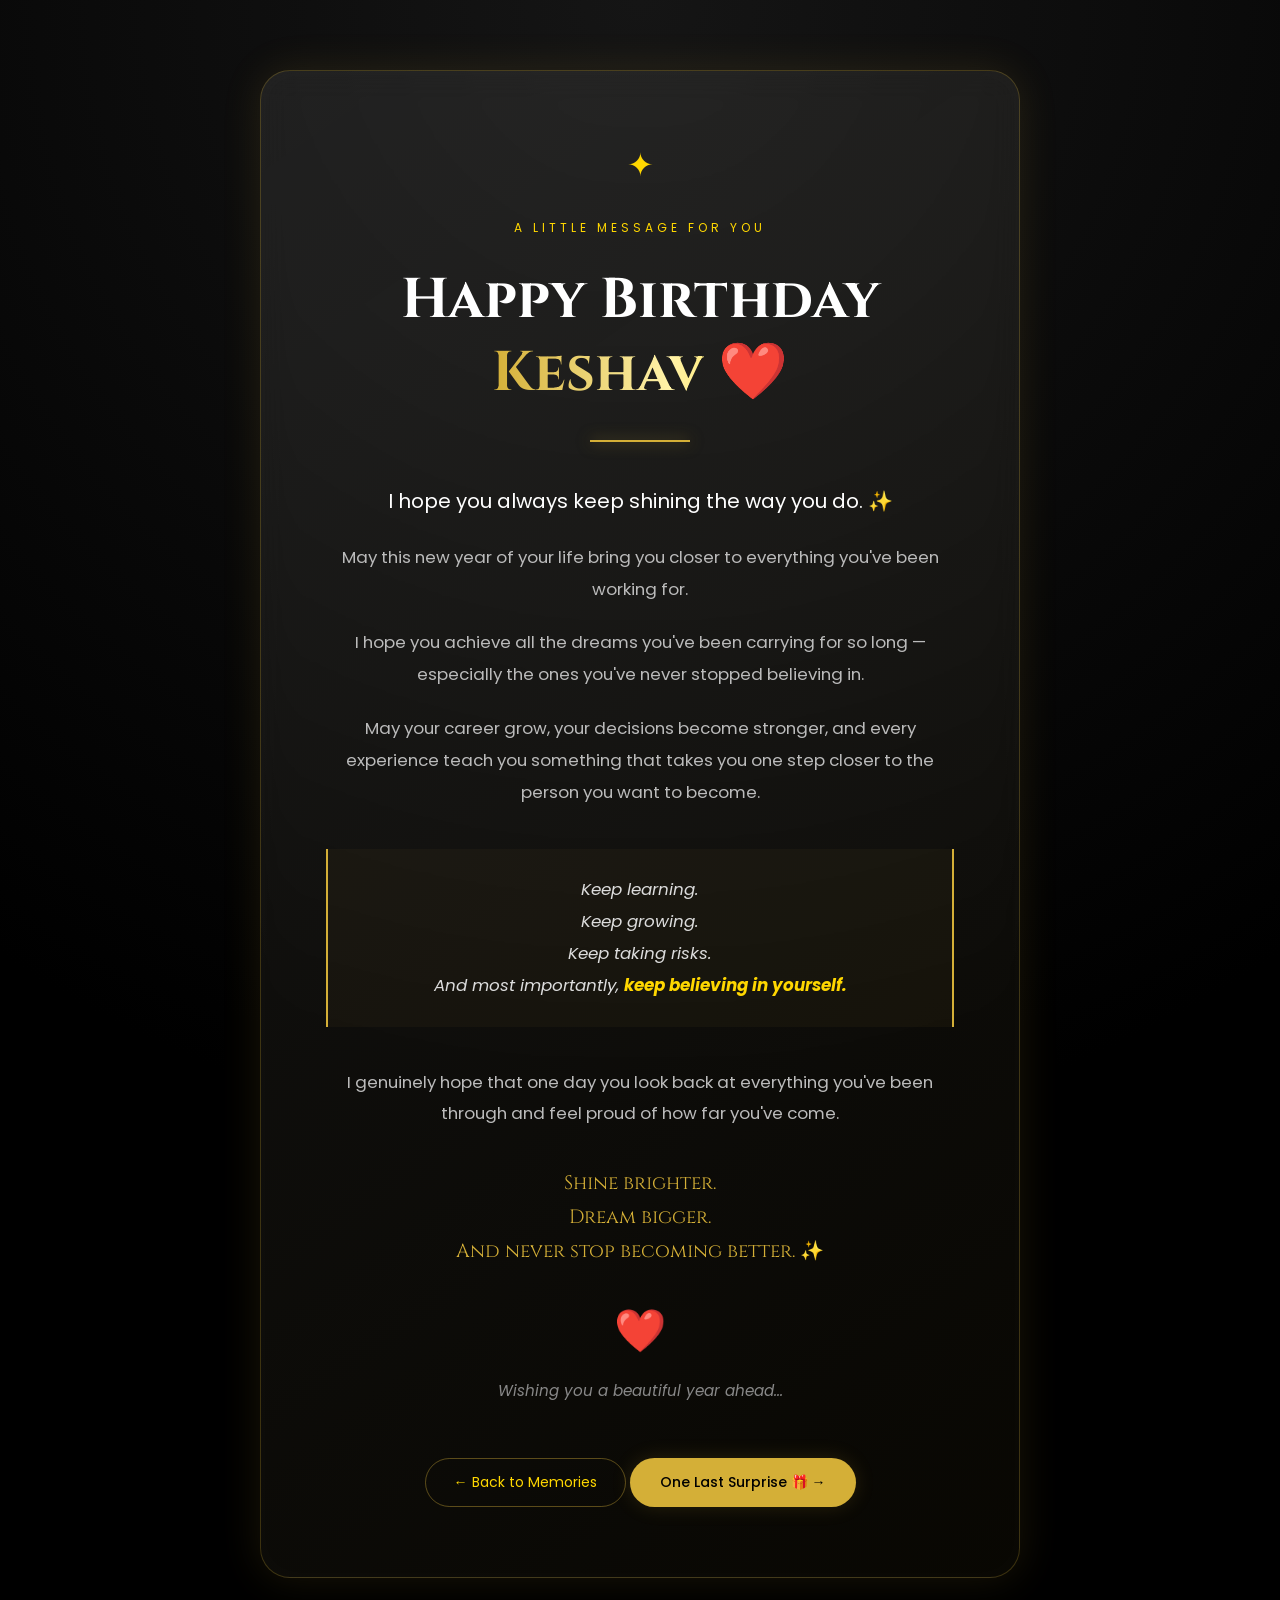
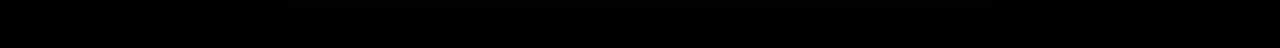
<file: birthday.html>
<!DOCTYPE html>
<html lang="en">
<head>
    <meta charset="UTF-8">
    <meta name="viewport" content="width=device-width, initial-scale=1.0">
    <title>Happy Birthday Keshav ❤️</title>
    <link rel="stylesheet"href="birthday.css">
    <link href="https://fonts.googleapis.com/css2?family=Cinzel:wght@400;500;600;700&family=Poppins:wght@300;400;500;600&display=swap" rel="stylesheet">
</head>
<body>
    <section class="birthday-section">
        <div class="birthday-card">
            <div class="sparkle">✦</div>
            <span class="birthday-label">
                A LITTLE MESSAGE FOR YOU
            </span>
            <h1>
                Happy Birthday
                <span>Keshav</span> ❤️
            </h1>
            <div class="gold-line"></div>
            <p class="birthday-message">
                I hope you always keep shining
                the way you do. ✨
            </p>
            <p>
                May this new year of your life
                bring you closer to everything
                you've been working for.
            </p>
            <p>
                I hope you achieve all the dreams
                you've been carrying for so long —
                especially the ones you've never
                stopped believing in.
            </p>
            <p>
                May your career grow,
                your decisions become stronger,
                and every experience teach you
                something that takes you one step
                closer to the person you want to become.
            </p>
            <p class="special-wish">
                Keep learning.<br>
                Keep growing.<br>
                Keep taking risks.<br>
                And most importantly,
                <strong>keep believing in yourself.</strong>
            </p>
            <p>
                I genuinely hope that one day
                you look back at everything you've
                been through and feel proud of
                how far you've come.
            </p>

            <div class="final-wish">
                <span>
                    Shine brighter.
                </span>
                <span>
                    Dream bigger.
                </span>
                <span>
                    And never stop becoming better. ✨
                </span>
            </div>
            <div class="heart">❤️</div>
            <p class="signature">Wishing you a beautiful year ahead...</p>
            <a href="memory.html" class="back-button">← Back to Memories</a>
            <a href="celebration.html" class="celebration-button">One Last Surprise 🎁 → </a>
        </div>
    </section>
</body>
</html>
</file>
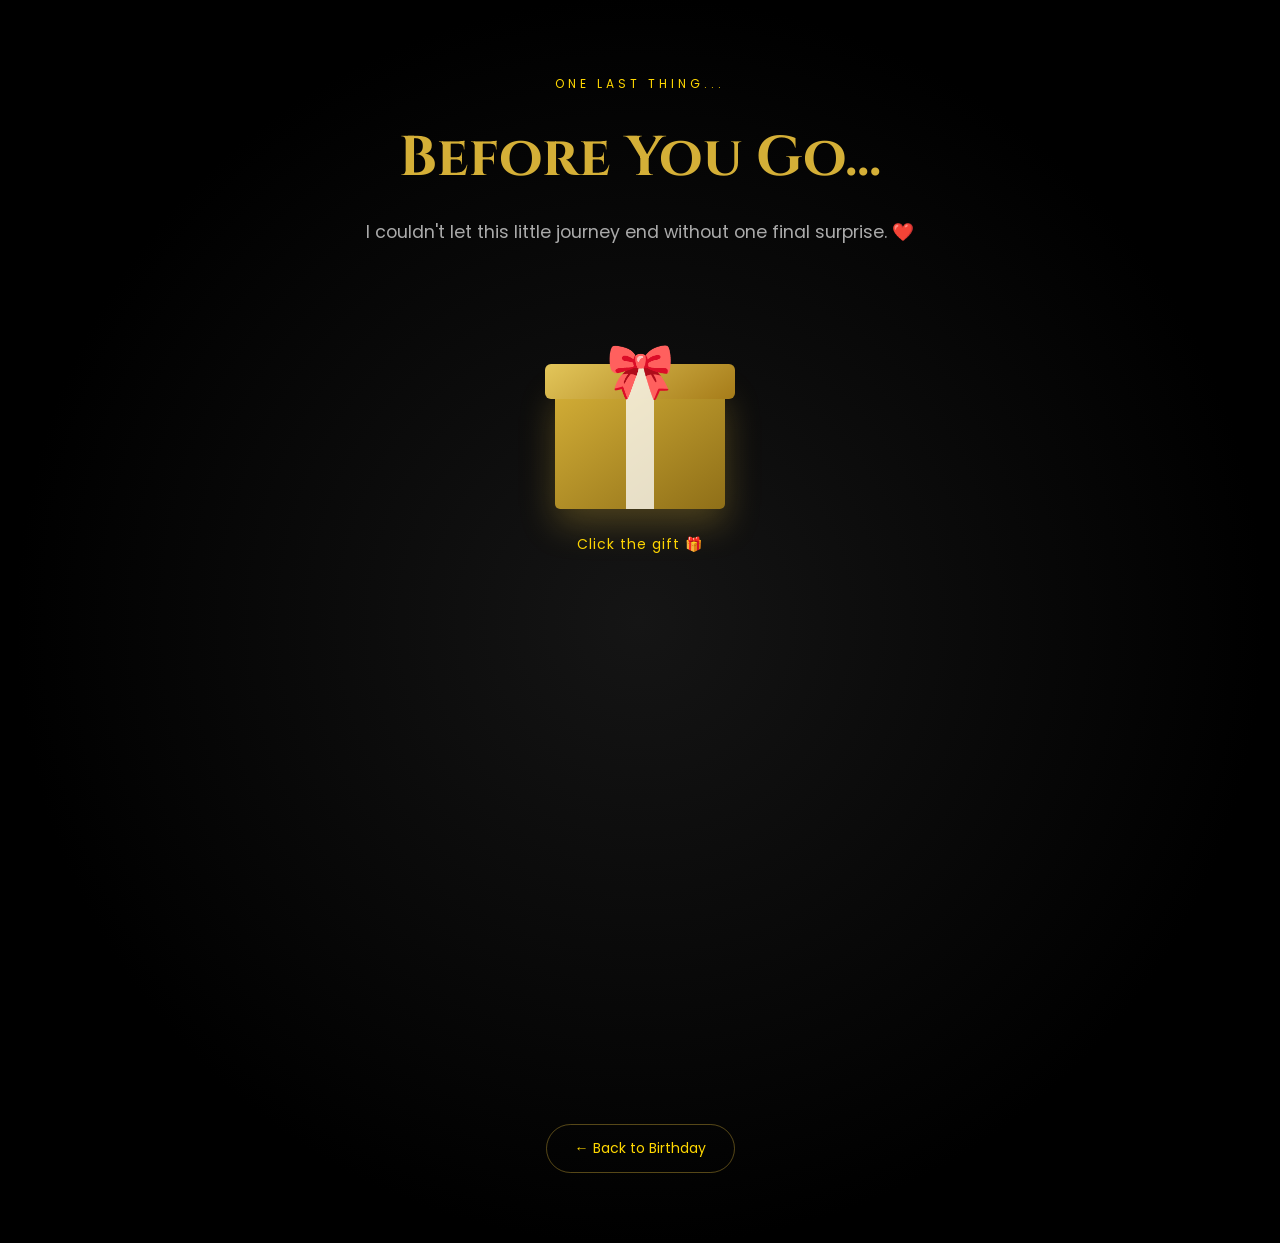
<file: celebration.html>
<!DOCTYPE html>
<html lang="en">
<head>
    <meta charset="UTF-8">
    <meta name="viewport"content="width=device-width, initial-scale=1.0">
    <title>One Last Surprise 🎁</title>
    <link rel="stylesheet"href="celebration.css">
    <link
        href="https://fonts.googleapis.com/css2?family=Cinzel:wght@400;500;600;700&family=Poppins:wght@300;400;500;600&display=swap"
        rel="stylesheet">
</head>
<body>
    <section class="celebration-section">
        <div class="celebration-content">
            <span class="celebration-label">ONE LAST THING...</span>
            <h1>Before You Go...</h1>
            <p class="intro">
                I couldn't let this little journey
                end without one final surprise. ❤️
            </p>
            <div class="gift" id="gift">
                <div class="gift-lid">
                    <div class="ribbon"></div>
                </div>
                <div class="gift-box">
                    <div class="ribbon"></div>
                </div>
                <div class="gift-bow"> 🎀 </div>
            </div>
            <p class="gift-hint" id="giftHint"> Click the gift 🎁 </p>
            <div class="gift-message" id="giftMessage">
                <div class="small-heart"> ❤️ </div>
                <h2> This Is Your Little Gift </h2>
                <p>
                    No expensive gift.
                    No perfect wrapping.
                </p>
                <p>
                    Just a small reminder that
                    someone genuinely wishes to see
                    you happy, successful and proud
                    of the life you're building.
                </p>
                <p class="gold-text">
                    May you achieve the life
                    you've always dreamed about.
                </p>
                <p>

                    Keep going, Keshav.
                    Your story is still being written. ✨
                </p>
                <div class="final-line">
                    Happy Birthday once again. ❤️
                </div>
            </div>
            <a href="birthday.html" class="back-button">← Back to Birthday
            </a>
        </div>
    </section>
    <script src="celebration.js"></script>
</body>
</html>
</file>
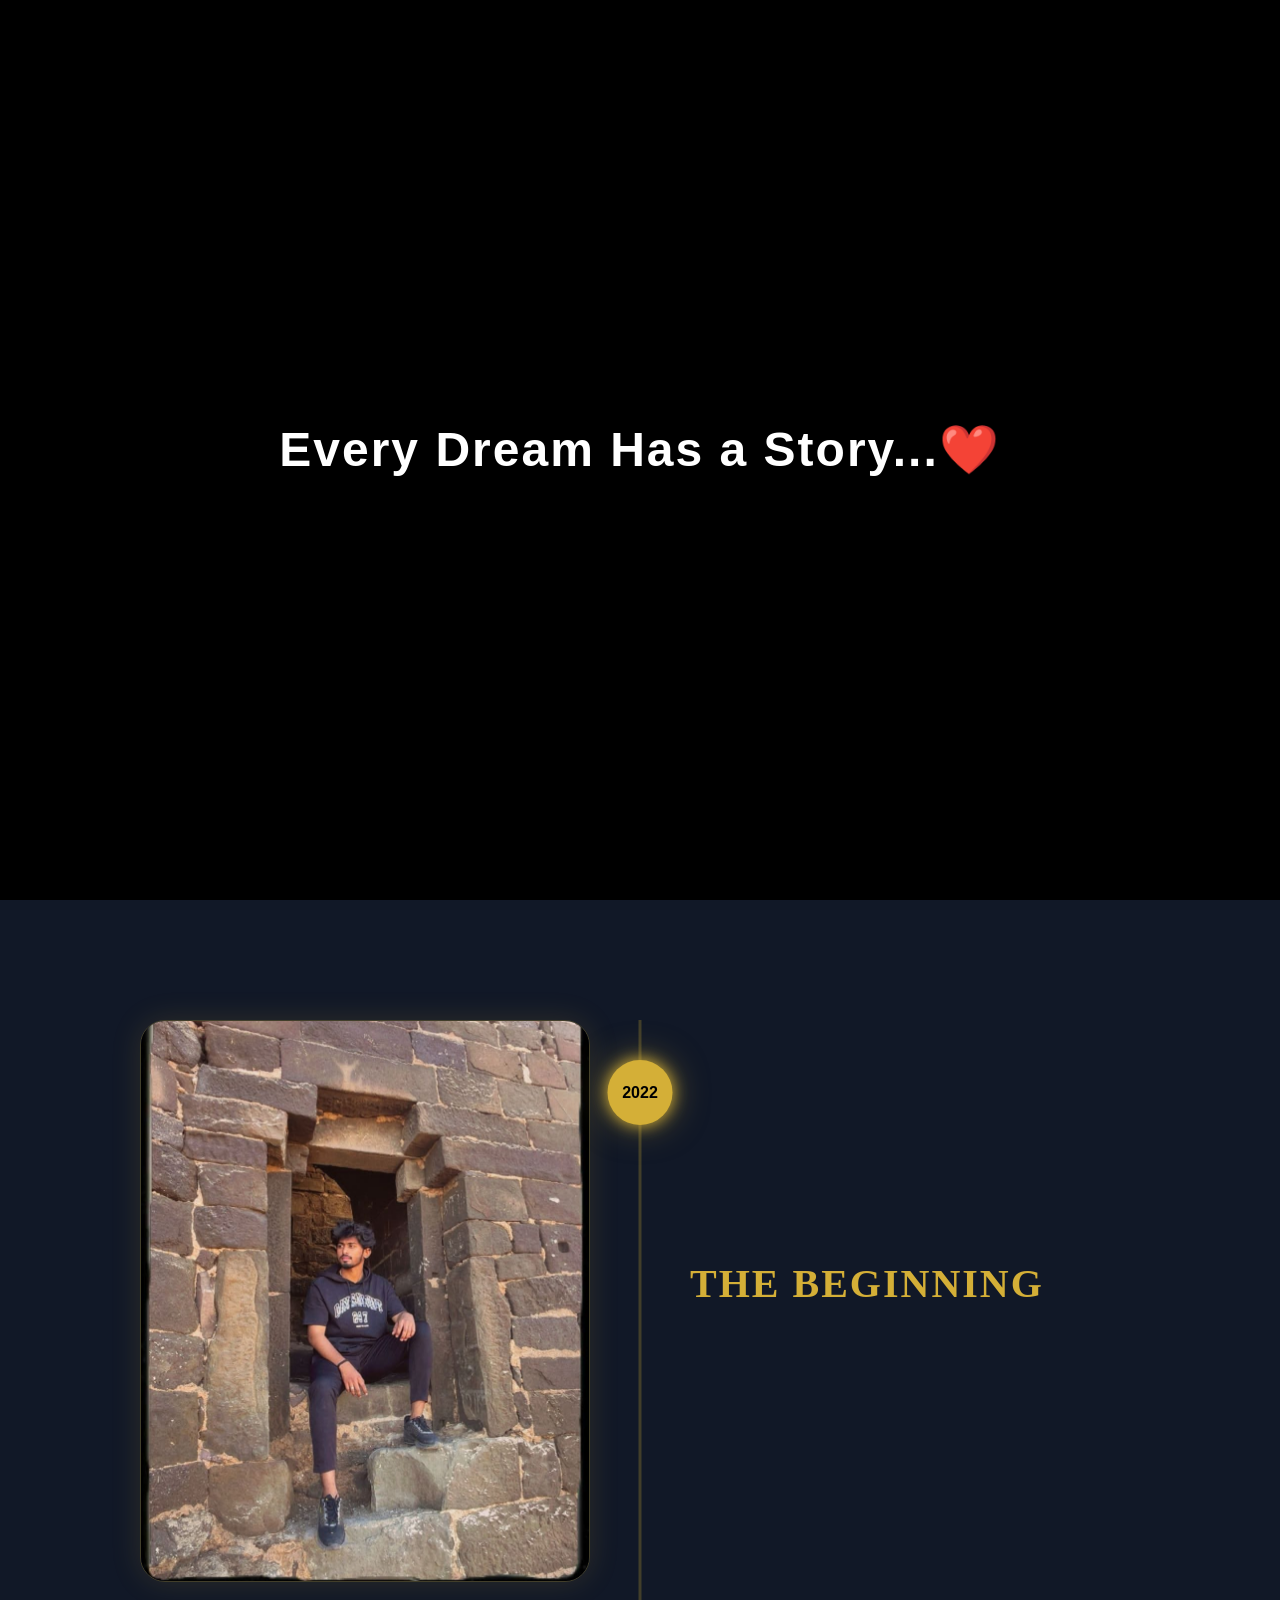
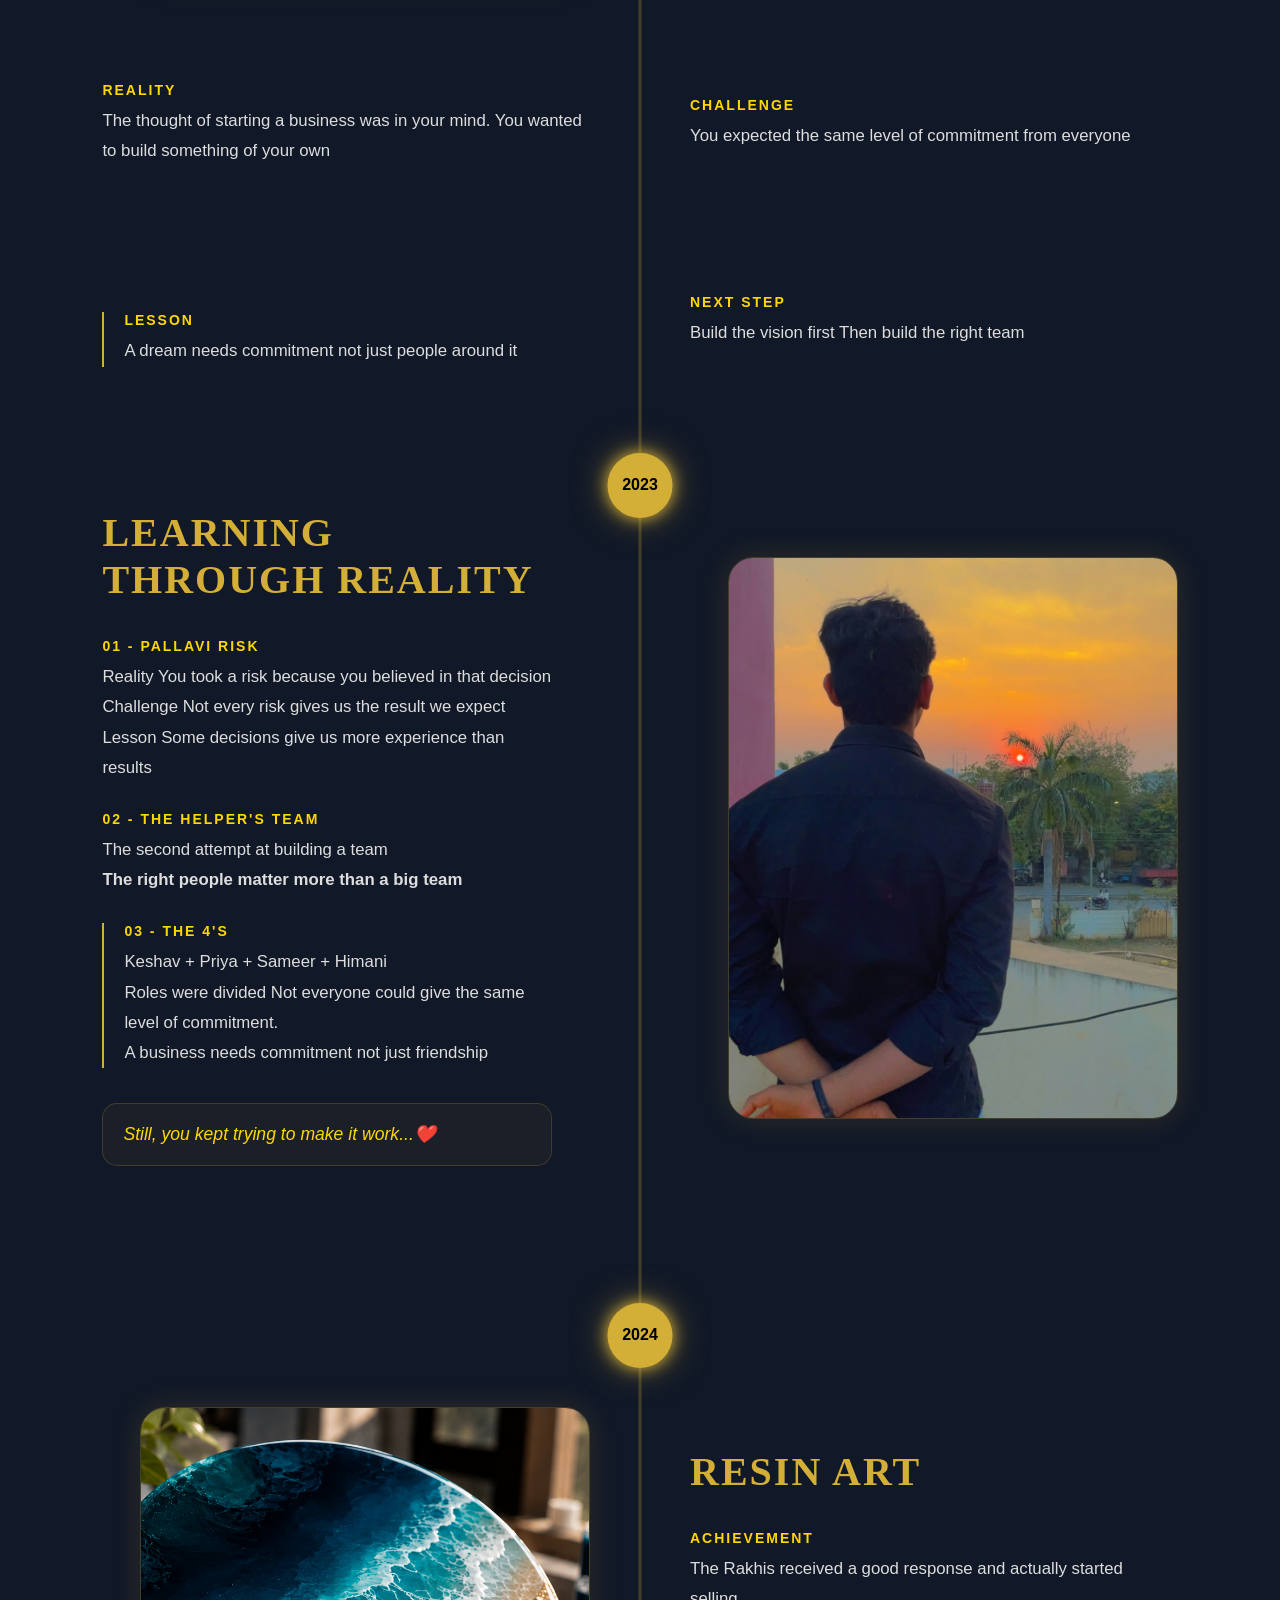
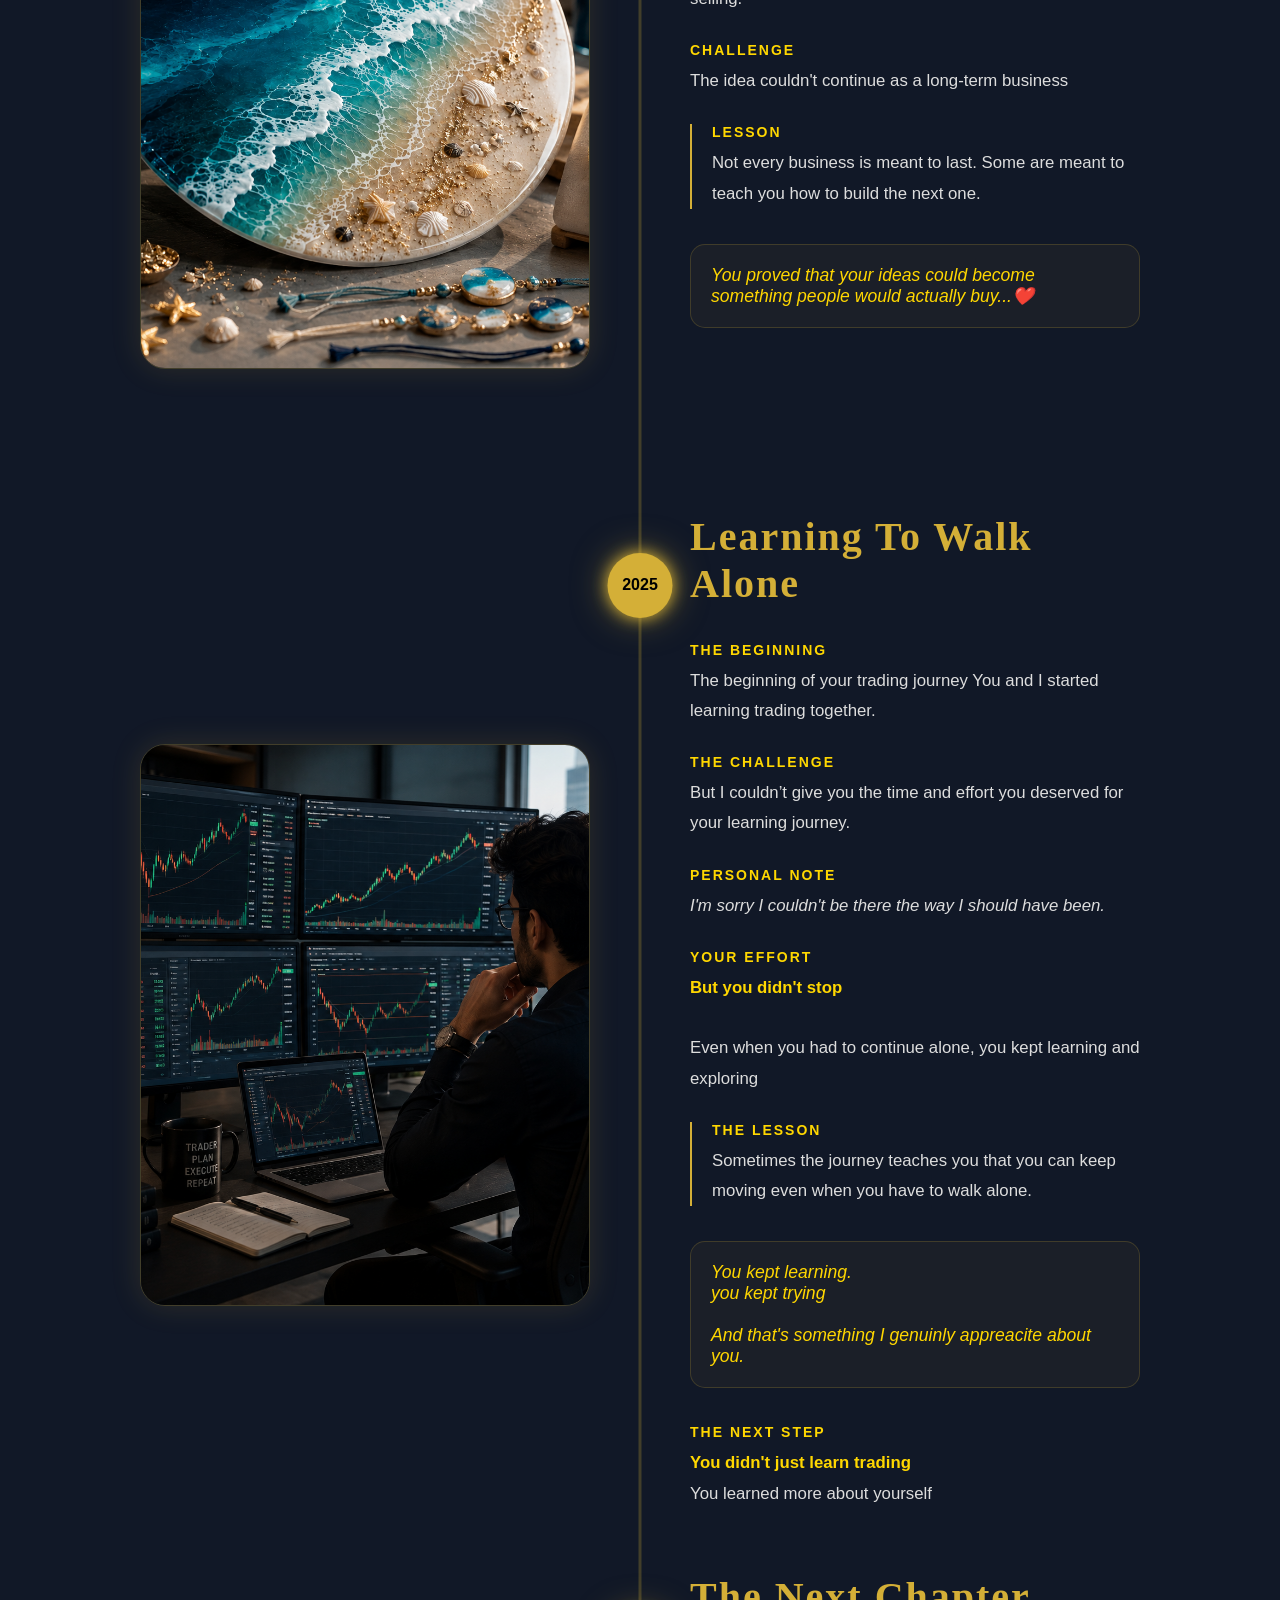
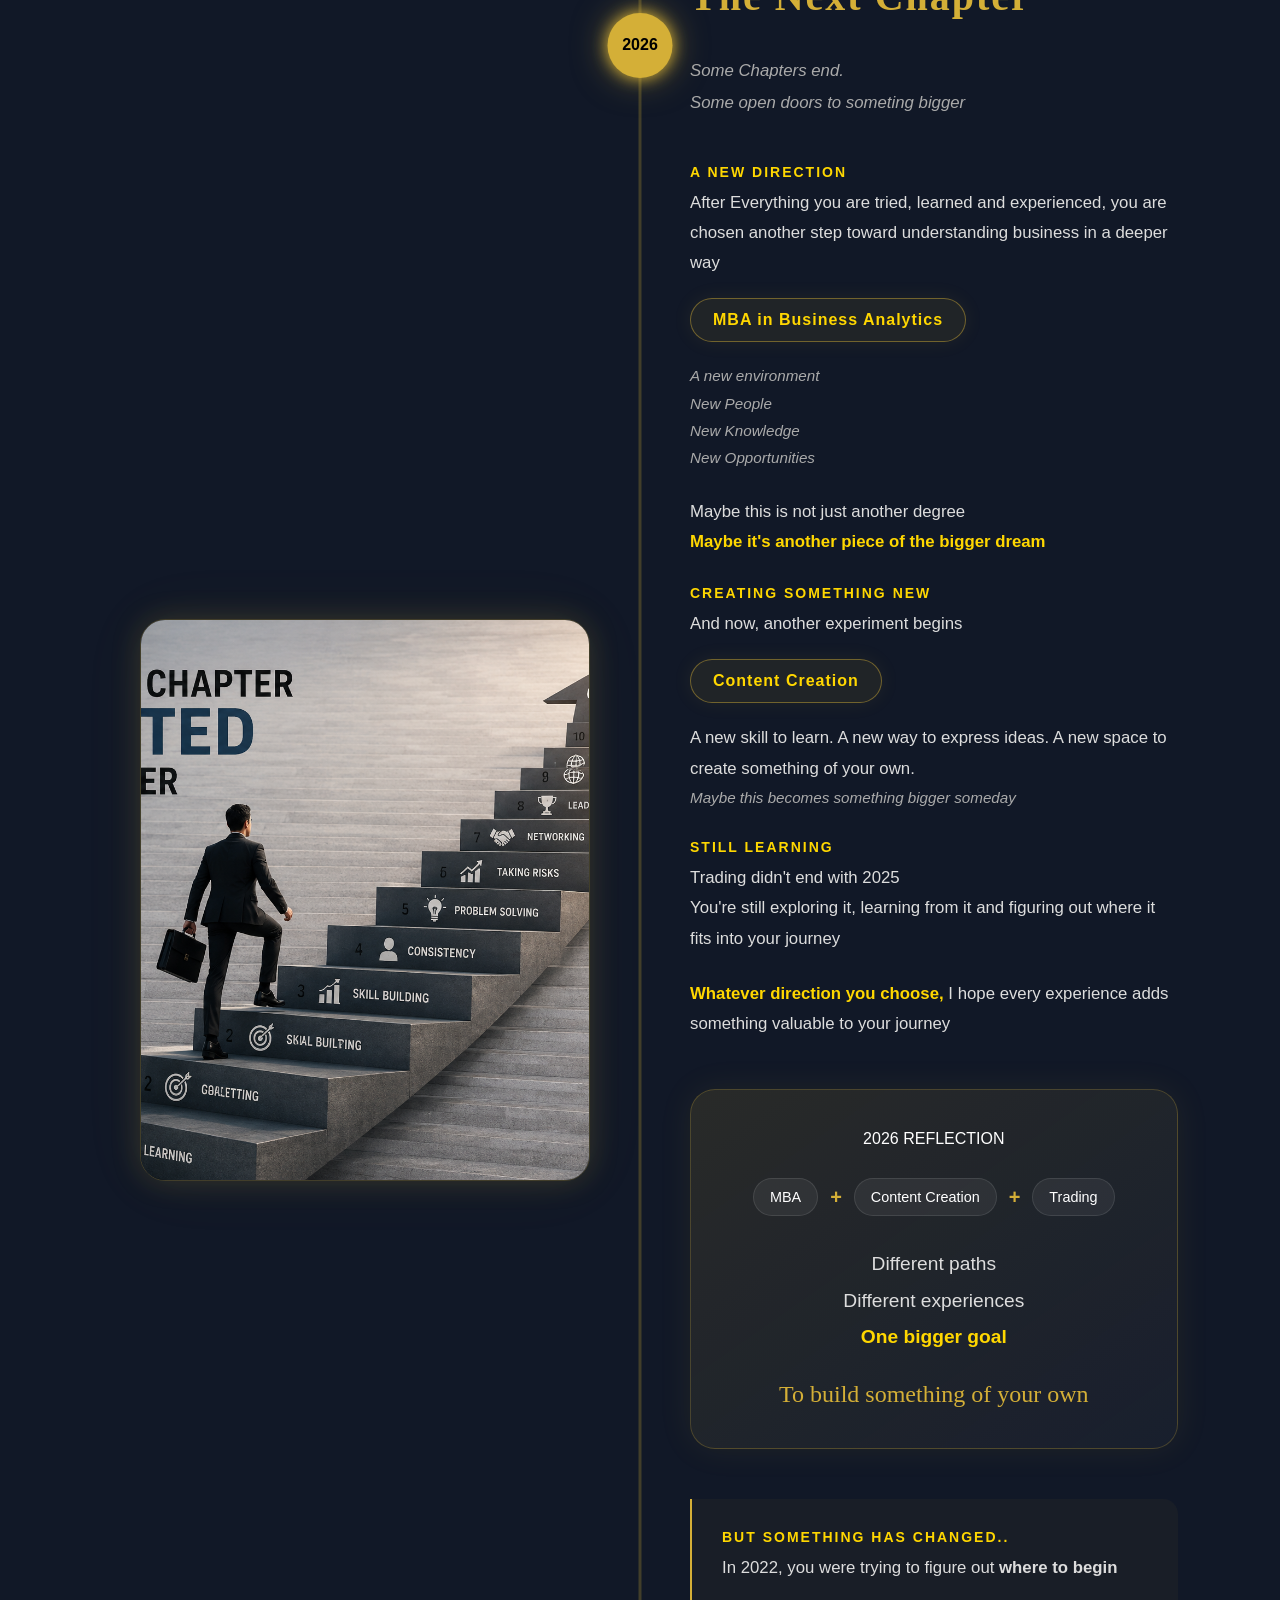
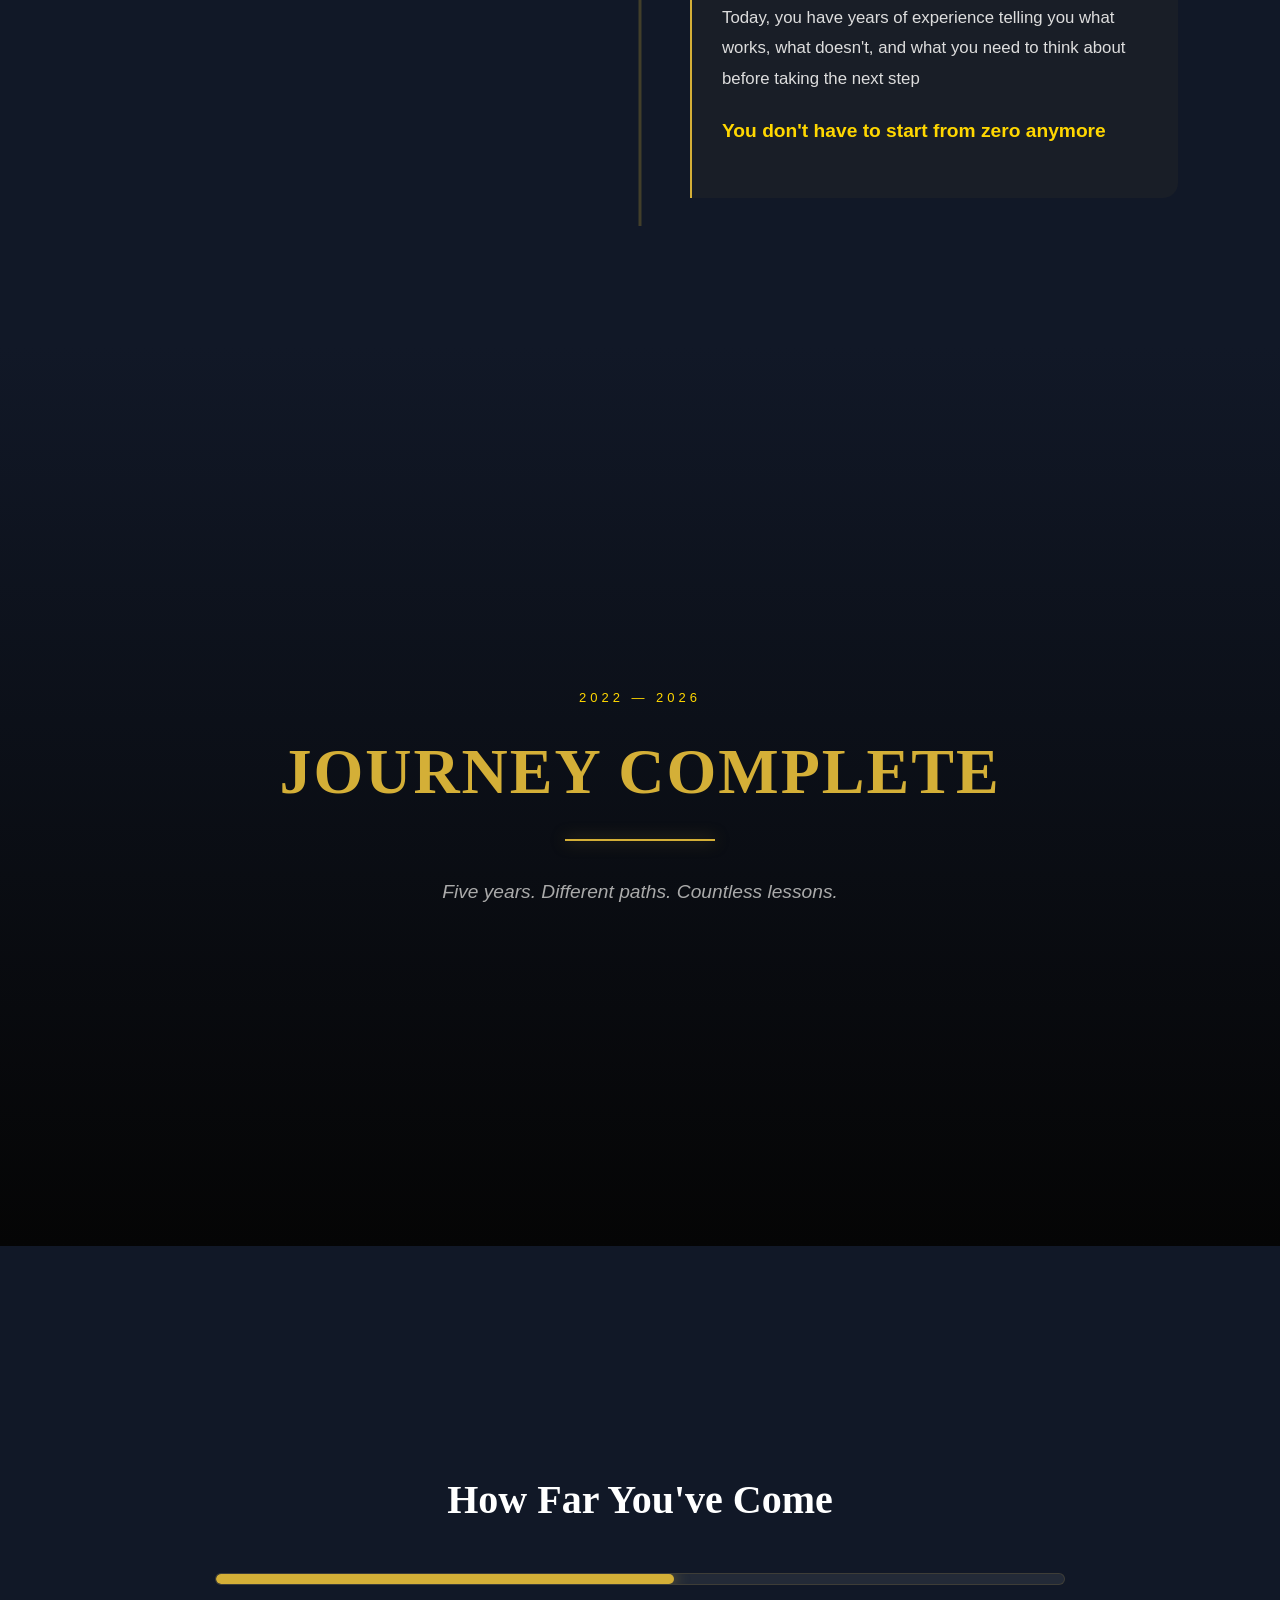
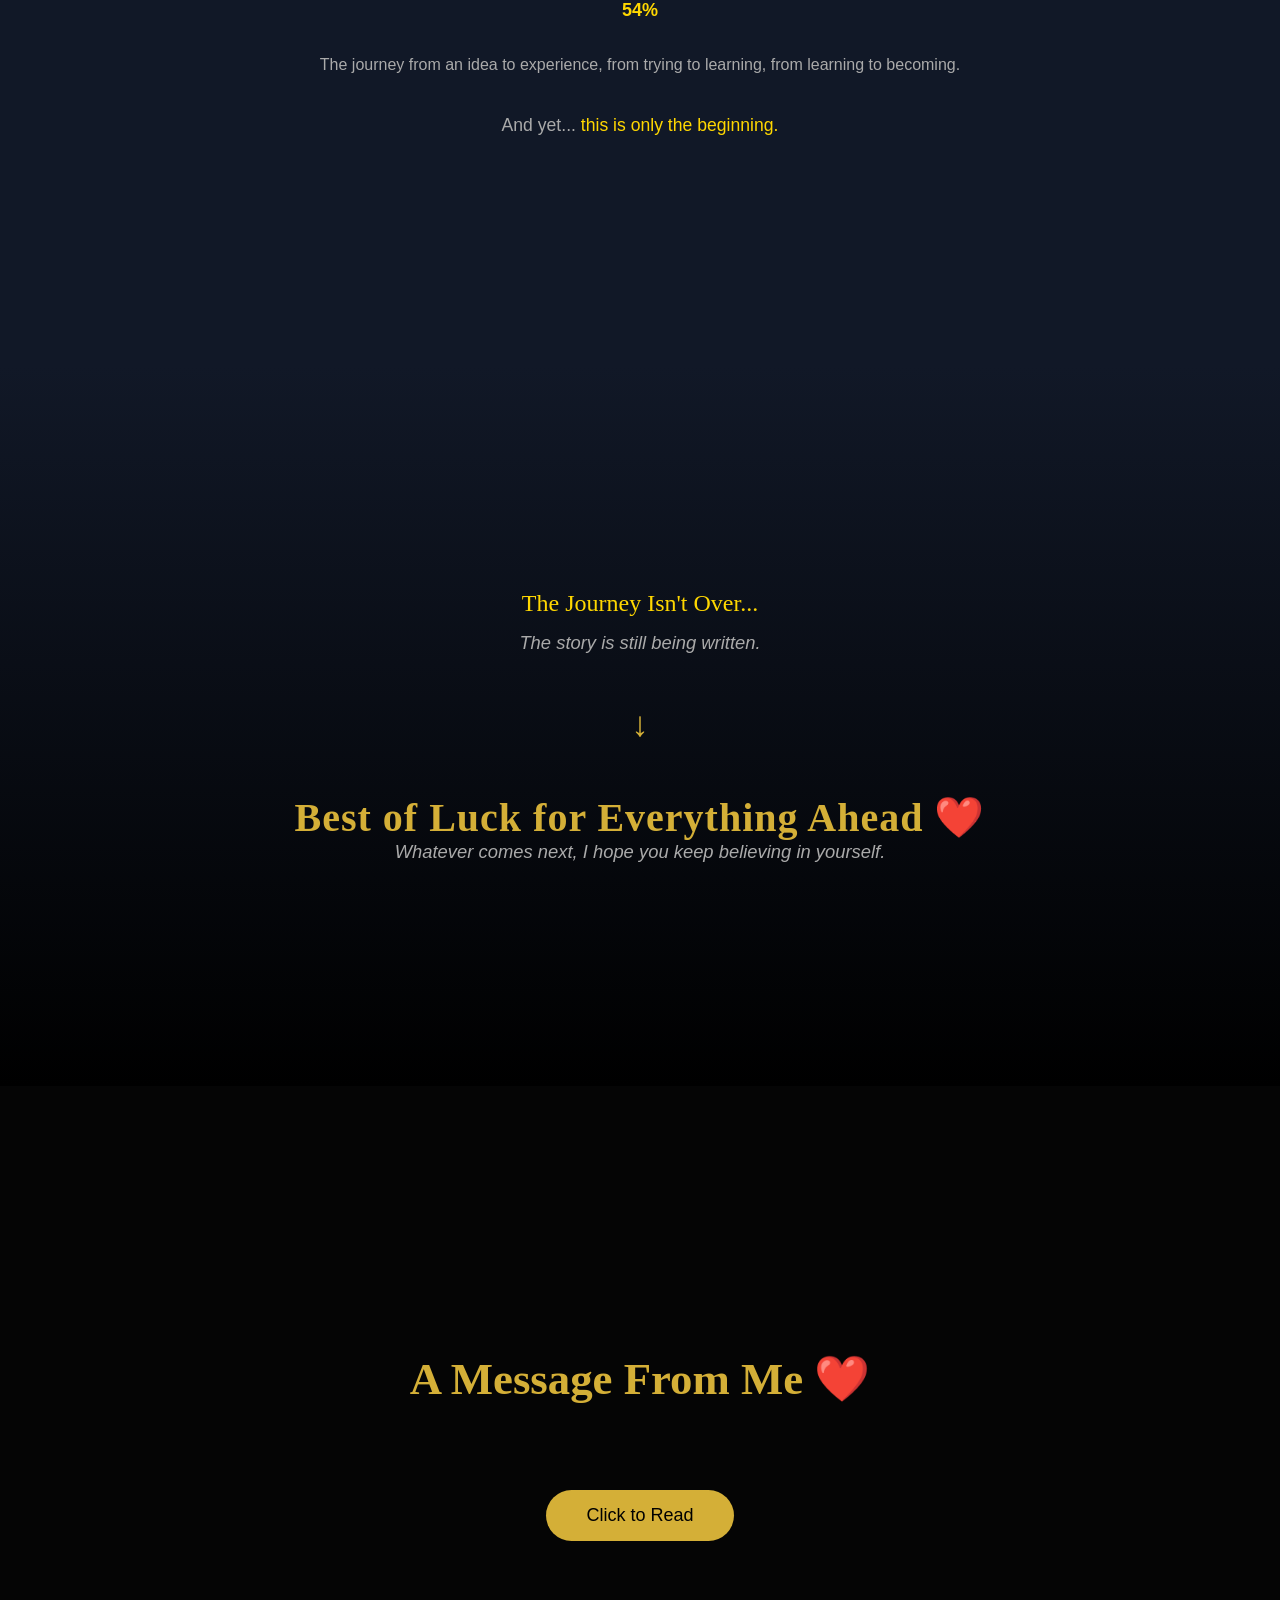
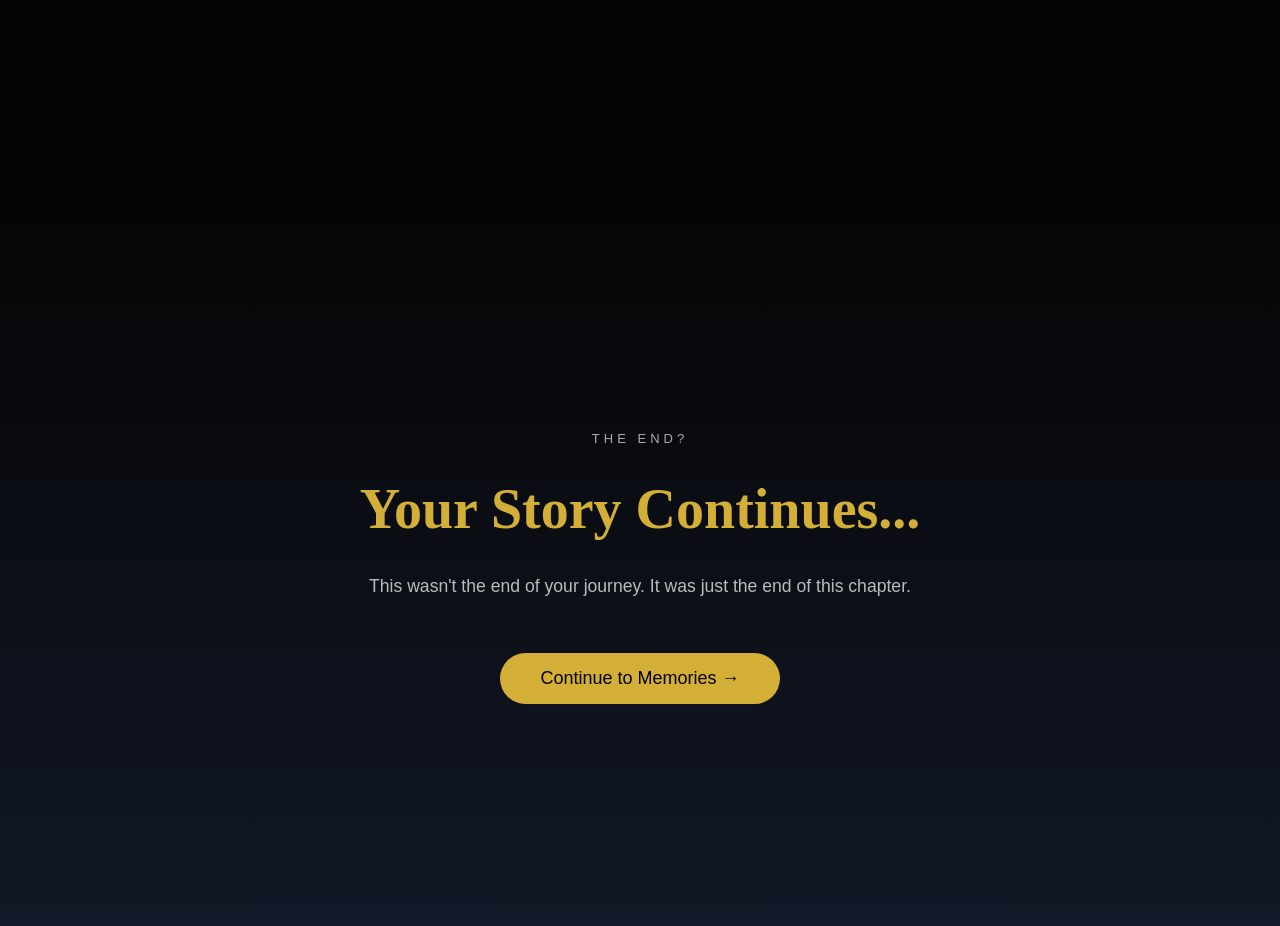
<file: dream.html>
<!DOCTYPE html>
<html lang="en">
<head>
    <meta charset="UTF-8">
    <meta name="viewport" content="width=device-width, initial-scale=1.0">
    <title>Vision</title>
    <link rel="stylesheet" href="dream.css">
    <link href="https://fonts.googleapis.com/css2?family=Cinzel:wght@400;700&family=Poppins:wght@300;400;500;600&display=swap">
</head>
<body>
    <section id="scene1" class="scene">
        <h1>Every Dream Has a Story...❤️</h1>
    </section>
    <section id="scene2" class="scene">
        <h1>This is Yours...🌱</h1>
    </section>
    <section id="scene3" class="scene">
        <div class="content">
            <h1>The Dream That Never Changed...🌟</h1>
            <p>Some Dreams change with time <br><span>yours never did</span></p>
            <button id="startbtn">Start the Journey → </button>
        </div>
    </section>
    <section id="scene4" class="scene">
        <div class="dream-card">
            <div class="icon">💼</div>
            <h2>Not Just a Dream...</h2>
            <h1>A Journey Already Begin</h1>
            <p class="goal">To Become <br><span>The World's Best Businessman</span></p>
            <p class="quote">Not success is easy...<br>But because giving up was never an option</p>
            <button id="journeybtn">Continue →</button>
            <div id="scrollIndicator" class="scroll-indicator">
                <span>↓</span>
                <p>Scroll to discover the journey</p>
            </div>
        </div>
    </section>
    <section id="story" class="story-section">
        <div class="story-content" align="center">
            <h1>The story Behind the Dream</h1>
            <p>Every step changed something..<br>Every attempt taught something ✨</p>
        </div>
    </section>
    <section class="timeline-section">
        <div class="timeline">
            <div class="timeline-line"></div>
            <div class="timeline-item left">
                <div class="timeline-dot">
                    <span>2022</span>
                </div>
                <div class="timeline-image">
                    <img src="images/2022.jpeg" alt="2022 beginning">
                </div>
                <div class="timeline-content">
                    <h2>THE BEGINNING</h2>
                </div>
                <div class="story-point">
                    <h3>Reality</h3>
                    <p>The thought of starting a business was in your mind. You wanted to build something of your own</p>
                </div>
                <div class="story-point">
                    <h3>Challenge</h3>
                    <p>You expected the same level of commitment from everyone</p>
                </div>
                <div class="story-point lesson">
                    <h3>Lesson</h3>
                    <p>A dream needs commitment not just people around it</p>
                </div>
                <div class="story-point">
                    <h3>Next Step</h3>
                    <p>Build the vision first Then build the right team</p><br><br>
                </div>
            </div>
        <div class="timeline-item right">
            <div class="timeline-dot">
                <span>2023</span>
            </div>
            <div class="timeline-content">
                <h2>LEARNING THROUGH REALITY</h2>
                <div class="story-point">
                    <h3>01 - Pallavi Risk </h3>
                    <p>Reality <span>You took a risk because you believed in that decision</span></p>
                    <p>Challenge <span>Not every risk gives us the result we expect</span></p>
                    <p>Lesson <span>Some decisions give us more experience than results</span></p>
                </div>
                <div class="story-point">
                    <h3>02 - The Helper's Team </h3>
                    <p>The second attempt at building a team</p>
                    <p><strong>The right people matter more than a big team</strong></p>
                </div>
                <div class="story-point lesson">
                    <h3>03 - The 4's</h3>
                    <p>Keshav + Priya + Sameer + Himani</p>
                    <p>Roles were divided Not everyone could give the same level of commitment.</p>
                    <p>A business needs commitment not just friendship</p>
                </div>
                <div class="appreciation">Still, you kept trying to make it work...❤️</div>
            </div>
            <div class="timeline-image">
                <img src="images/2023.jpeg" alt="2023-udan-back photo">
            </div>
            </div>
            <div class="timeline-item left">
                <div class="timeline-dot"><span>2024</span></div>
                <div class="timeline-image">
                <img src="images/2024.png" alt="2024-resing-rakhi">
            </div>
                <div class="timeline-content">
                    <h2>RESIN ART</h2>
                    <div class="story-point">
                        <h3>Achievement</h3>
                        <p>The Rakhis received a good response and actually started selling.</p>
                    </div>
                    <div class="story-point">
                        <h3>Challenge</h3>
                        <p>The idea couldn't continue as a long-term business</p>
                    </div>
                    <div class="story-point lesson">
                        <h3>Lesson</h3>
                        <p>Not every business is meant to last. Some are meant to teach you how to build the next one.</p>
                    </div>
                    <div class="appreciation">You proved that your ideas could become something people would actually buy...❤️</div>
                </div>
            </div>
            <div class="timeline-item timeline-2025">
                <div class="timeline-dot"><span>2025</span></div>
                <div class="timeline-image">
                    <img src="images/2025.png" alt="Trading">
                </div>
                <div class="timeline-content">
                    <h2>Learning To Walk Alone</h2>
                    <div class="story-point">
                        <h3>The Beginning</h3>
                        <p>The beginning of your trading journey You and I started learning trading together.</p>
                    </div>
                    <div class="story-point">
                        <h3>The challenge</h3>
                        <p>But I couldn’t give you the time and effort you deserved for your learning journey.</p>
                    </div>
                    <div class="story-point">
                        <h3>Personal Note</h3>
                        <p><em>I'm sorry I couldn't be there the way I should have been.</em></p>
                    </div>
                    <div class="story-point">
                        <h3>Your Effort</h3>
                        <p><strong>But you didn't stop</strong><br><br>Even when you had to continue alone, you kept learning and exploring</p>
                    </div>
                    <div class="story-point lesson">
                        <h3>The Lesson</h3>
                        <p>Sometimes the journey teaches you that you can keep moving even when you have to walk alone.</p>
                    </div>
                    <div class="appreciation">You kept learning. <br>you kept trying <br><br><span>And that's something I genuinly appreacite about you.</span></div>
                    <br><br>
                    <div class="story-point">
                        <h3>The Next Step</h3>
                        <p><strong>You didn't just learn trading</strong><br>You learned more about yourself</p>
                    </div>
                </div>
            </div><br><br>
            <div class="timeline-item timeline-2026">
                <div class="timeline-dot"><span>2026</span></div>
                <div class="timeline-image">
                    <img src="images/2026.png" alt="NEXT STEP">
                </div>
                <div class="timeline-content">
                    <h2>The Next Chapter</h2>
                    <p class="chapter-intro"><em>Some Chapters end. <br>Some open doors to someting bigger</em></p>
                    <div class="story-point">
                        <h3>A New Direction</h3>
                        <p>After Everything you are tried, learned and experienced, you are chosen another step toward understanding business in a deeper way</p>
                        <div class="year-highlights">MBA in Business Analytics</div>
                        <p class="small-note"><em>A new environment <br>New People <br>New Knowledge <br>New Opportunities</em></p>
                        <p class="dream-connection">Maybe this is not just another degree <br><strong>Maybe it's another piece of the bigger dream</strong></p>
                    </div>
                    <div class="story-point">
                        <h3>Creating Something New</h3>
                        <p>And now, another experiment begins</p>
                        <div class="year-highlight">Content Creation</div>
                        <p>A new skill to learn. A new way to express ideas. A new space to create something of your own.</p>
                        <p class="small-note"><em>Maybe this becomes something bigger someday</em></p>
                    </div>
                    <div class="story-point">
                        <h3>Still Learning</h3>
                        <p>Trading didn't end with 2025</p>
                        <p>You're still exploring it, learning from it and figuring out where it fits into your journey</p>
                        <p class="dream-connection"><strong>Whatever direction you choose, </strong>I hope every experience adds something valuable to your journey</p>
                    </div>
                    <div class="reflection-card">
                        <span class="trading-label">2026 REFLECTION</span>
                        <div class="path-combination">
                            <span>MBA</span>
                            <b>+</b>
                            <span>Content Creation</span>
                            <b>+</b>
                            <span>Trading</span>
                        </div>
                        <p class="reflection-main">Different paths <br>Different experiences <br><strong>One bigger goal</strong></p>
                        <p class="reflection-goal">To build something of your own</p>
                    </div>
                    <div class="story-point lesson">
                        <h3>But Something Has Changed..</h3>
                        <p>In 2022, you were trying to figure out <strong>where to begin</strong></p>
                        <p>Today, you have years of experience telling you what works, what doesn't, and what you need to think about before taking the next step</p>
                        <p class="gold-message">You don't have to start from zero anymore</p>
                    </div>
        </div> 
        </section>           
                    <section id="journeyComplete" class="journey-complete-section"> 
                        <div class="journey-complete-content"> 
                            <span class="complete-label">2022 — 2026</span> 
                        <h1>JOURNEY COMPLETE</h1> 
                        <div class="complete-line"></div> 
                        <p class="complete-message"> Five years. Different paths. Countless lessons. </p> 
                    </div> 
                    </section>
                    <section class="journey-progress-section"> 
                        <div class="journey-progress-content"> 
                        <h2>How Far You've Come</h2> 
                        <div class="progress-track"> 
                        <div id="journeyProgress" class="progress-fill"></div> 
                    </div> 
                        <div class="progress-percent"> <span id="progressNumber">0</span>% </div> 
                        <p> The journey from an idea to experience, from trying to learning, from learning to becoming. </p> 
                        <h3> And yet... <span>this is only the beginning.</span> </h3> 
                    </div> 
                    </section>
                    <section class="best-of-luck-transition"> 
                        <div class="best-of-luck-content"> 
                        <p class="dream-alive">The Journey Isn't Over...</p> 
                        <p class="story-writing"> The story is still being written. </p> 
                        <div class="transition-arrow">↓</div> 
                        <h2>Best of Luck for Everything Ahead ❤️</h2> 
                        <p class="story-writing"> Whatever comes next, I hope you keep believing in yourself. </p> 
                    </div> 
                    </section>
                    <section class="message-section"> 
                        <div class="message-content"> 
                        <h2>A Message From Me ❤️</h2> 
                        <button id="messageBtn">Click to Read</button> 
                        <div id="personalMessage" class="personal-message"> 
                        <p> I don't know where this journey will take you. But I know one thing... </p> 
                        <p> You have already come much further than the person who started in 2022. </p> 
                        <p> Keep learning. Keep creating. Keep taking chances. </p> 
                        <p class="message-final"> Your dream is still yours. ✨ </p> 
                    </div> 
                    </div> 
                    </section>
                    <section class="story-continues-section"> 
                        <div class="story-continues-content"> 
                        <span>THE END?</span> 
                        <h1>Your Story Continues...</h1>
                        <p> This wasn't the end of your journey. It was just the end of this chapter. </p> 

                        <a href="memory.html" class="next-page-btn">
                            <button id="memoryBtn">Continue to Memories → </button>
                        </a>
                    </div> 
                    </section>

    <script src="dream.js"></script>
</body>
</html>
</file>
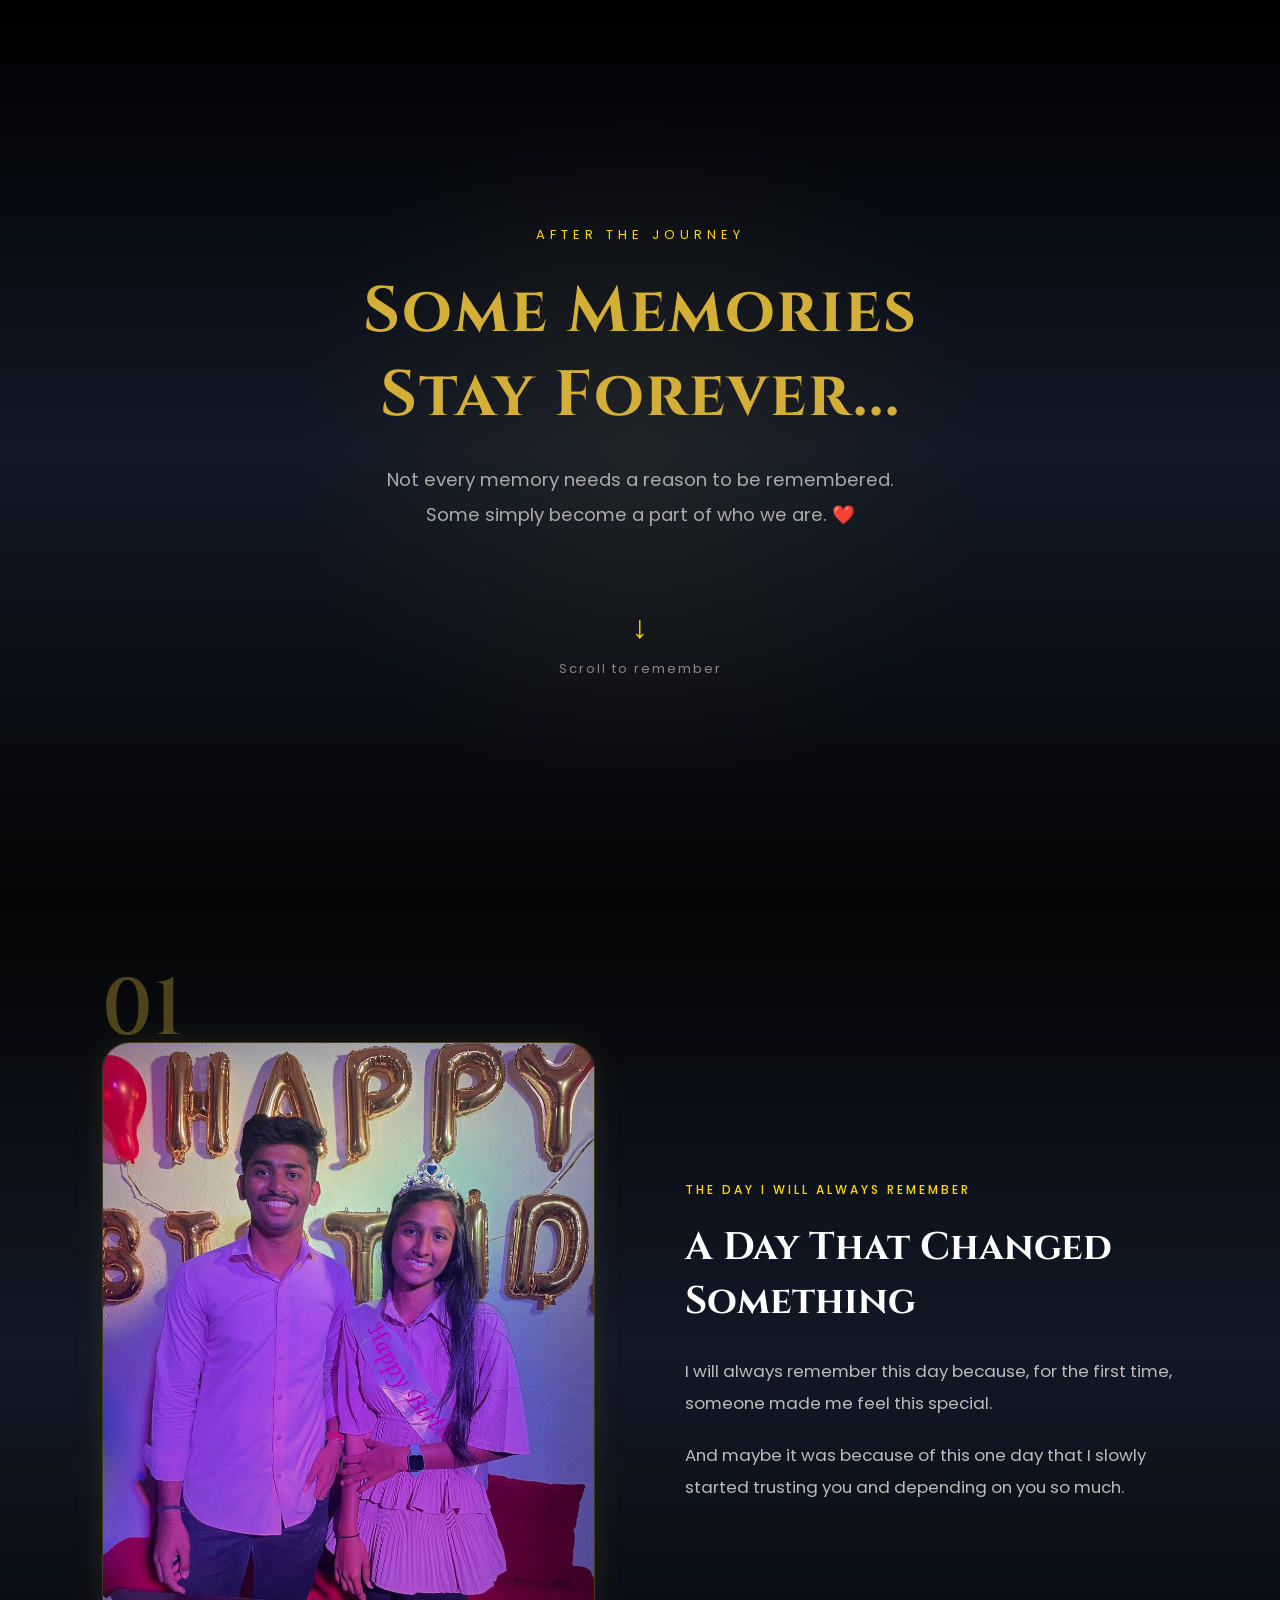
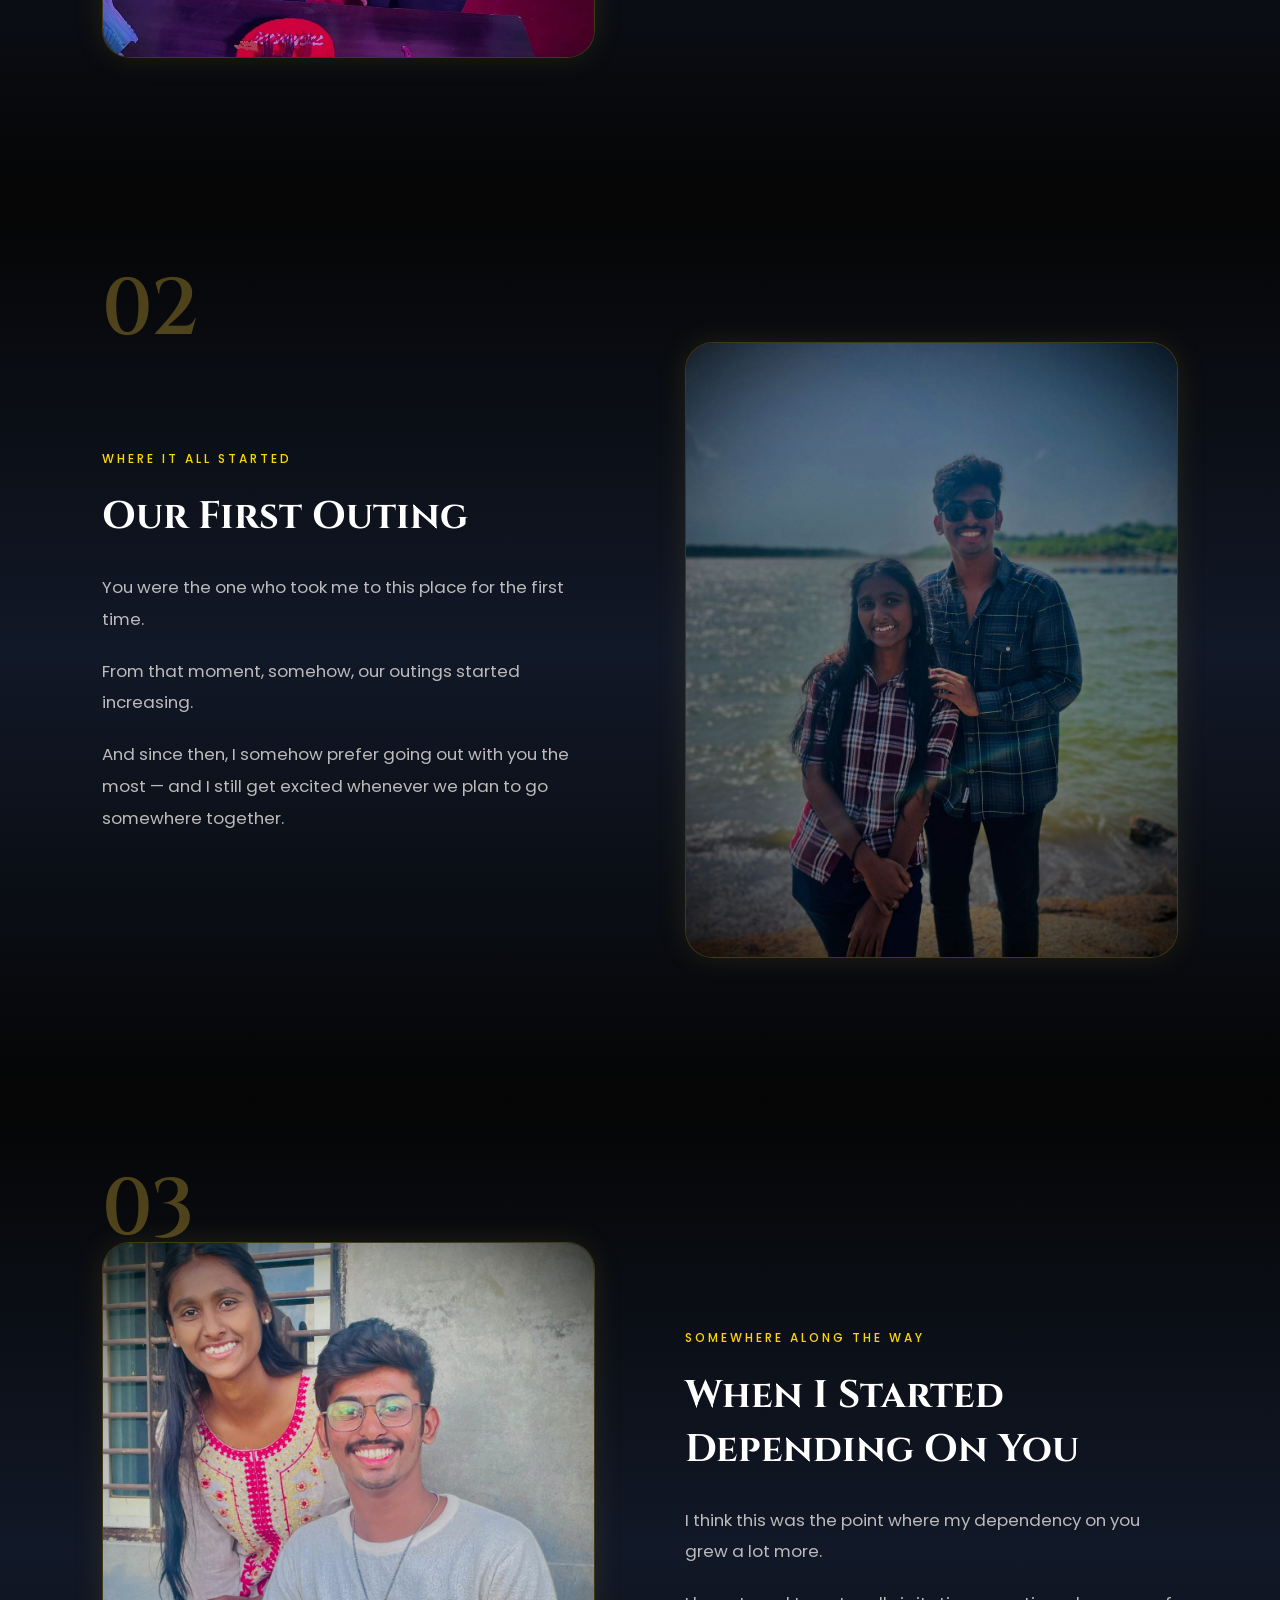
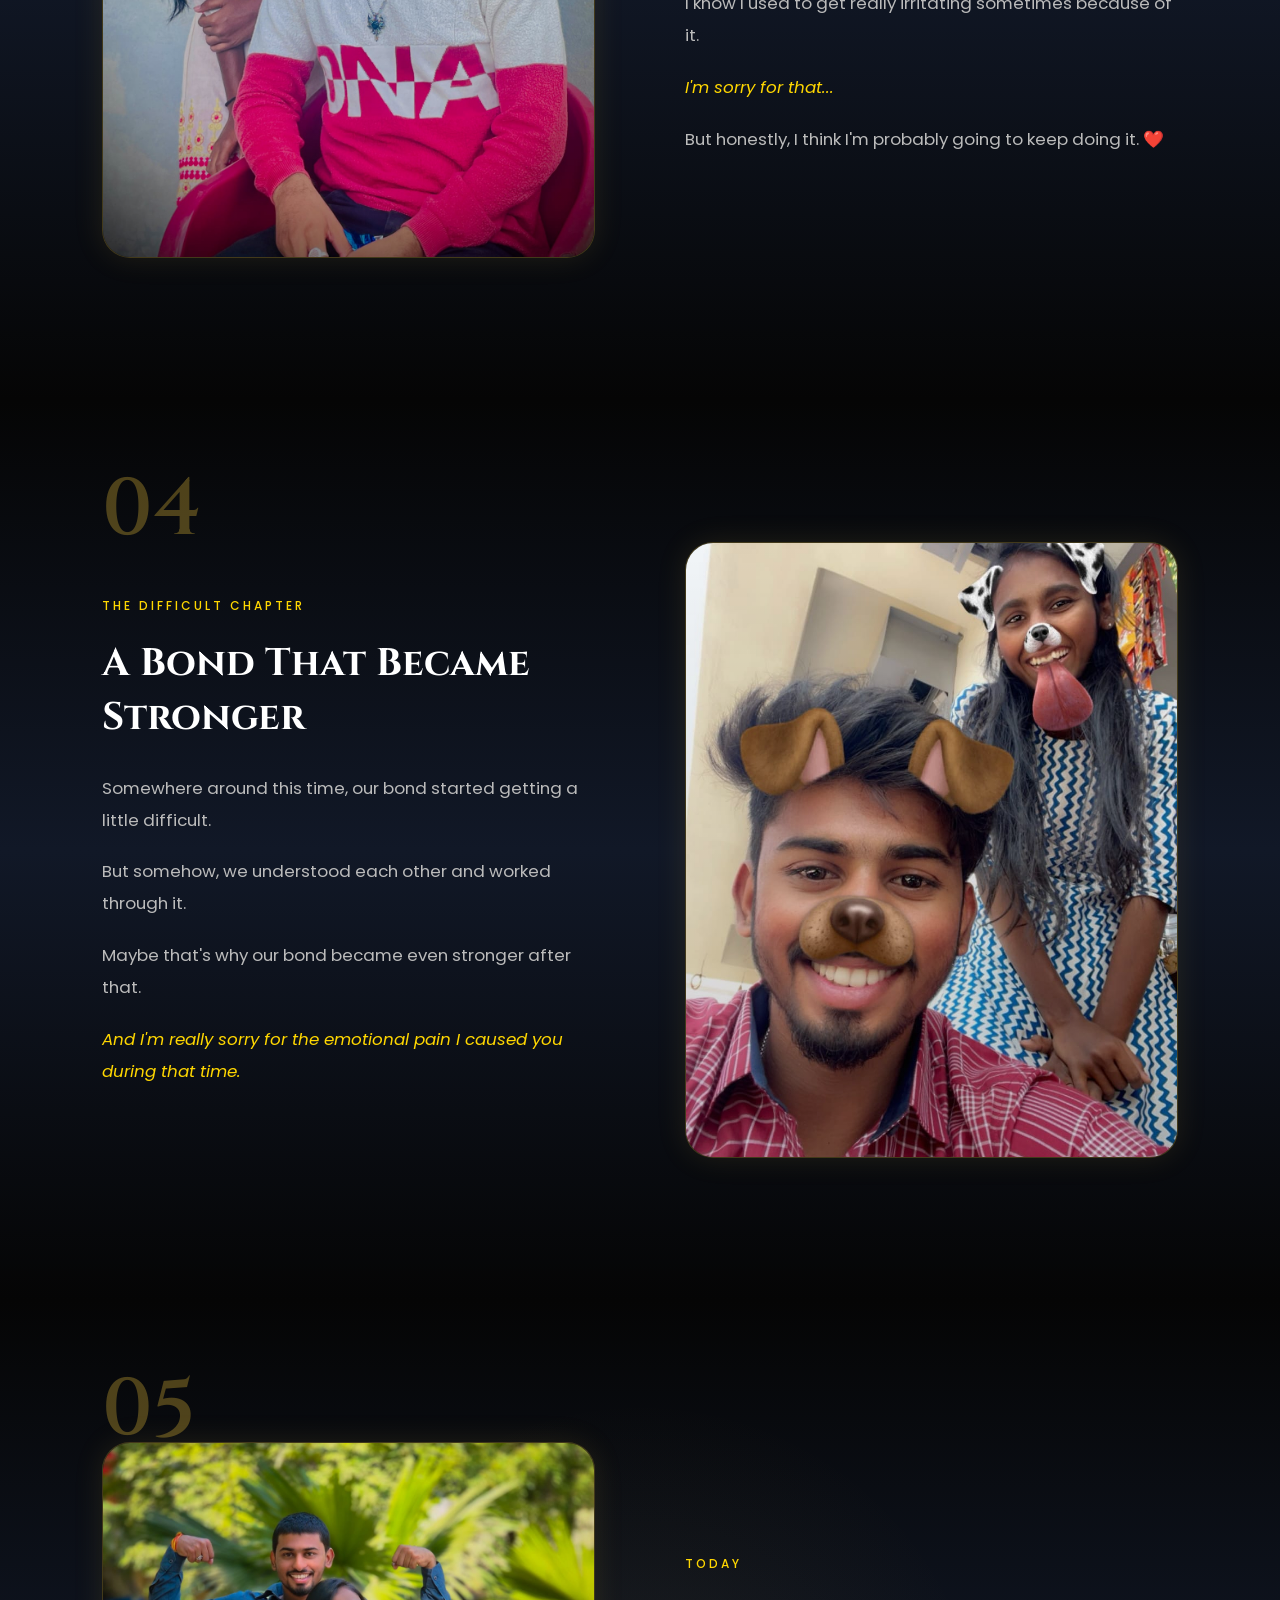
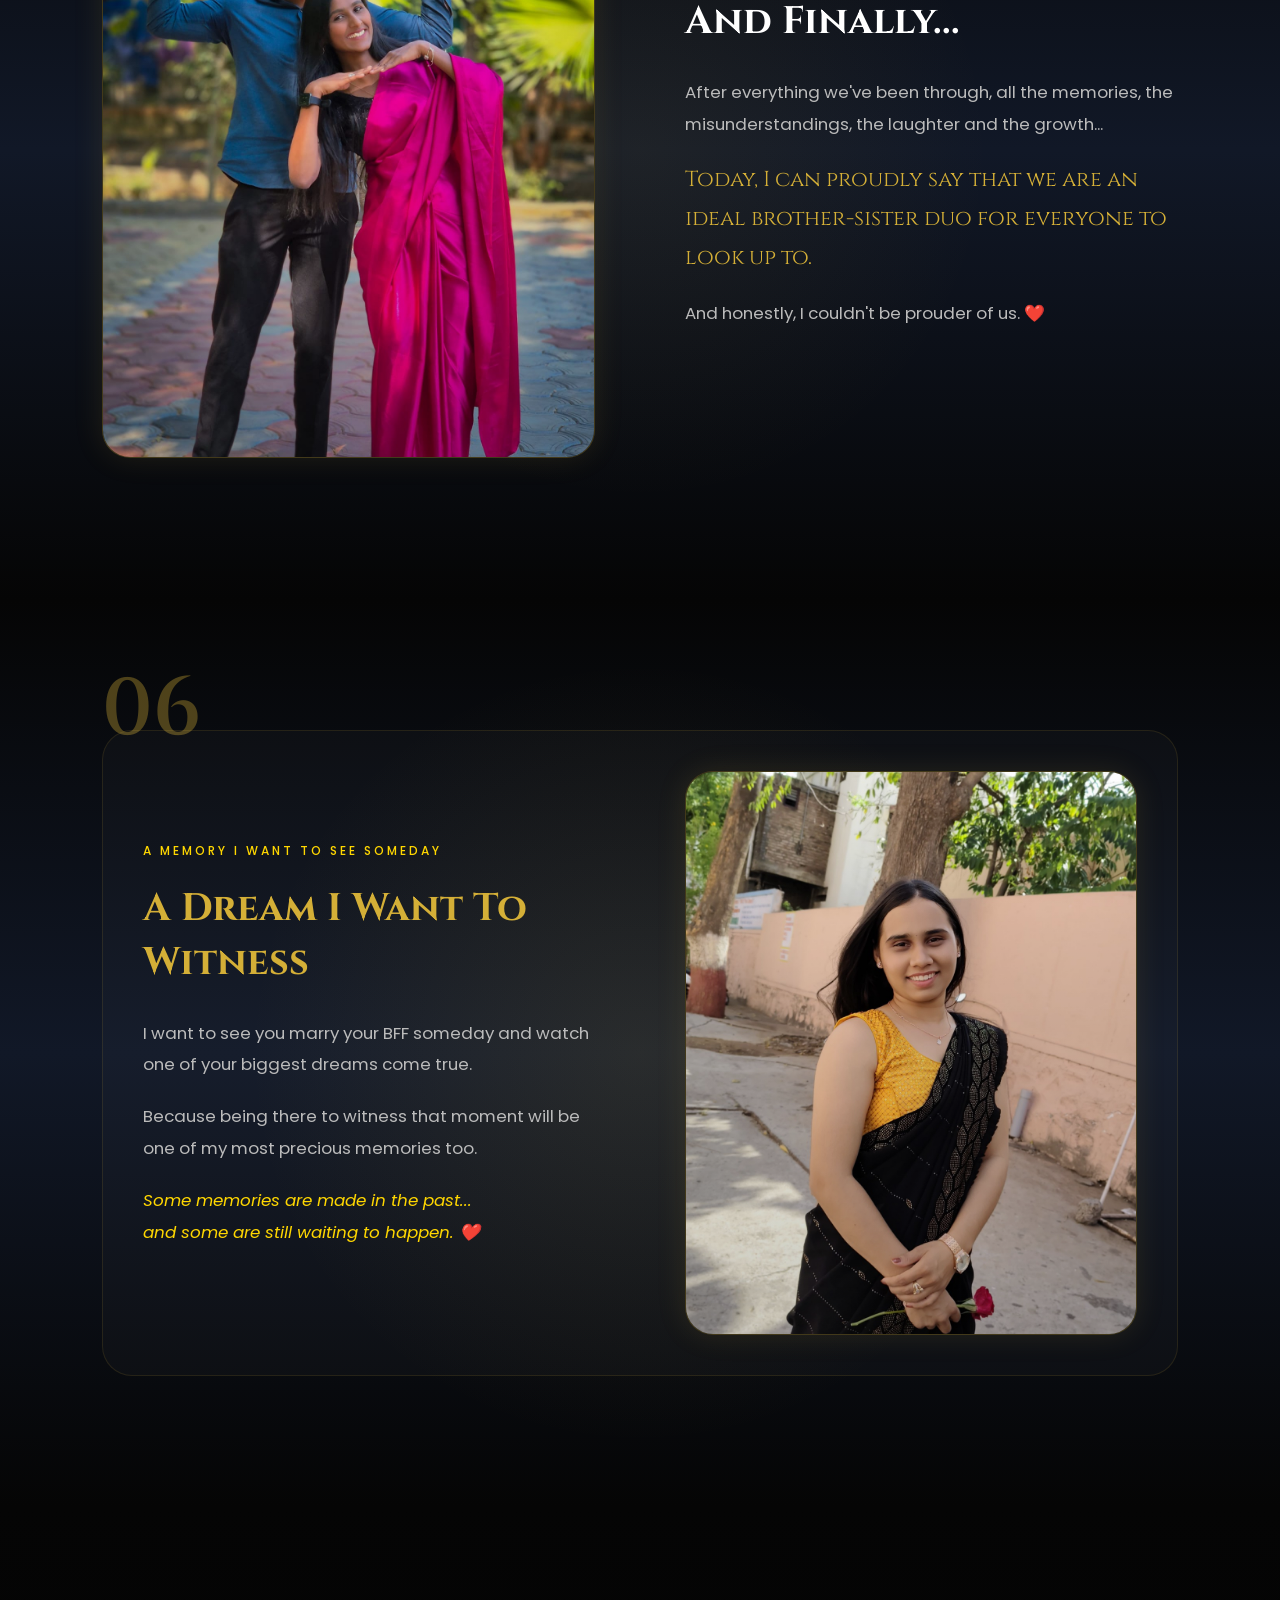
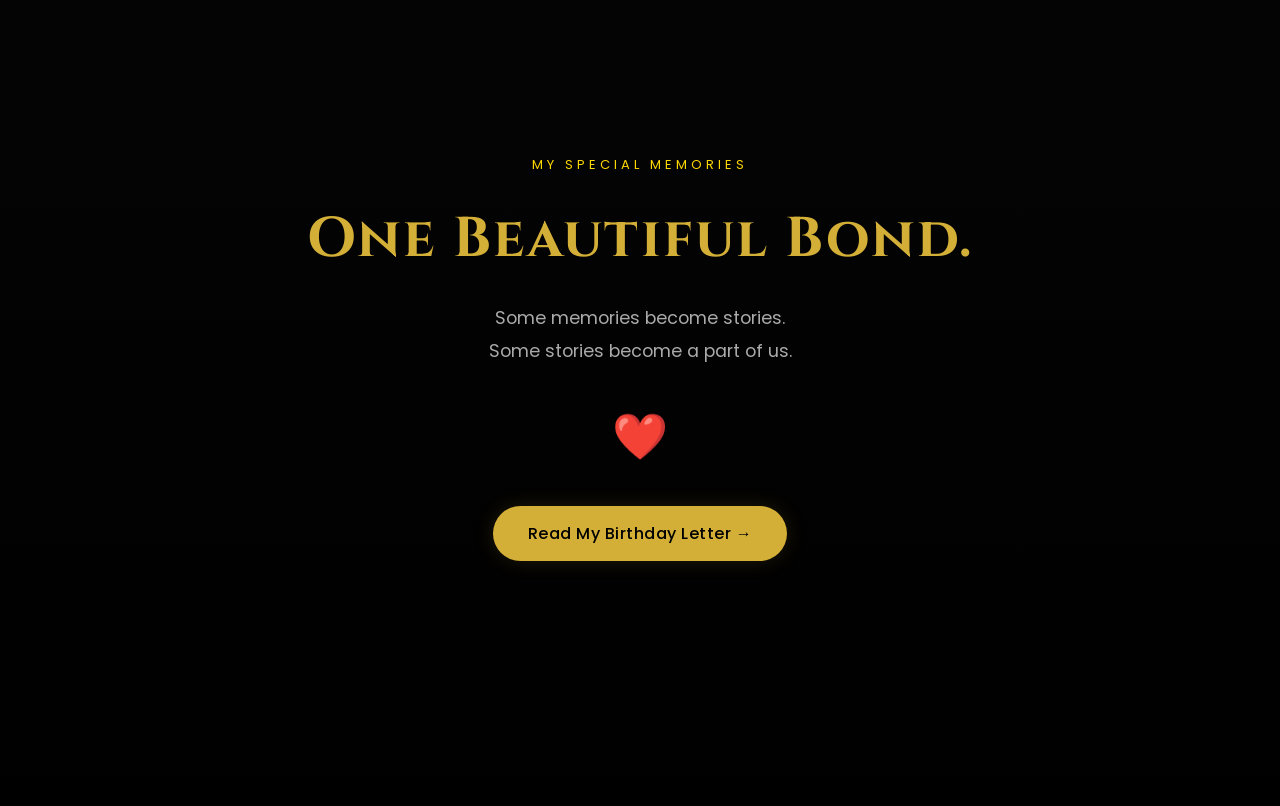
<file: memory.html>
<!DOCTYPE html>
<html lang="en">
<head>
    <meta charset="UTF-8">
    <meta name="viewport" content="width=device-width, initial-scale=1.0">
    <title>Our Memories ❤️</title>
    <link rel="stylesheet" href="memory.css">
    <link href="https://fonts.googleapis.com/css2?family=Cinzel:wght@400;500;600;700&family=Poppins:wght@300;400;500;600&display=swap"rel="stylesheet">
</head>
<body>
    <section class="memory-hero">
        <div class="hero-content">
            <span class="memory-label">
                AFTER THE JOURNEY
            </span>
            <h1>
                Some Memories<br>
                Stay Forever...
            </h1>
            <p>
                Not every memory needs a reason to be remembered.
                <br>
                Some simply become a part of who we are. ❤️
            </p>
            <div class="scroll-down">
                <span>↓</span>
                <p>Scroll to remember</p>
            </div>
        </div>
    </section>
    <section class="memory-section">
        <div class="memory-number">
            01
        </div>
        <div class="memory-card">
            <div class="memory-image">
                <img
                    src="images/1.jpeg"
                    alt="Our first special memory">
            </div>
            <div class="memory-text">
                <span class="memory-tag">
                    THE DAY I WILL ALWAYS REMEMBER
                </span>
                <h2>
                    A Day That Changed Something
                </h2>
                <p>
                    I will always remember this day because,
                    for the first time, someone made me feel
                    this special.
                </p>
                <p>
                    And maybe it was because of this one day
                    that I slowly started trusting you
                    and depending on you so much.
                </p>
            </div>
        </div>
    </section>
    <section class="memory-section reverse">
        <div class="memory-number">
            02
        </div>
        <div class="memory-card">
            <div class="memory-image">
                <img
                    src="images/2.jpeg"
                    alt="The first place we visited together">
            </div>
            <div class="memory-text">
                <span class="memory-tag">
                    WHERE IT ALL STARTED
                </span>
                <h2>
                    Our First Outing
                </h2>
                <p>
                    You were the one who took me to this place
                    for the first time.
             </p>
                <p>
                    From that moment, somehow,
                    our outings started increasing.
                </p>
                <p>
                    And since then, I somehow prefer going out
                    with you the most — and I still get excited
                    whenever we plan to go somewhere together.
                </p>
            </div>
        </div>
    </section>
    <section class="memory-section">
        <div class="memory-number">
            03
        </div>
        <div class="memory-card">
            <div class="memory-image">
                <img
                    src="images/3.jpeg"
                    alt="A memory of growing dependency">
            </div>
            <div class="memory-text">
                <span class="memory-tag">
                    SOMEWHERE ALONG THE WAY
                </span>
                <h2>
                    When I Started Depending On You
                </h2>
                <p>
                    I think this was the point where my
                    dependency on you grew a lot more.
                </p>
                <p>
                    I know I used to get really irritating
                    sometimes because of it.
                </p>
                <p class="highlight-text">
                    I'm sorry for that...
                </p>
                <p>
                    But honestly, I think I'm probably
                    going to keep doing it. ❤️
                </p>
            </div>
        </div>
    </section>
    <section class="memory-section reverse">
        <div class="memory-number">
            04
        </div>
        <div class="memory-card">
            <div class="memory-image">
                <img
                    src="images/4.jpeg"
                    alt="A difficult phase in our bond">
            </div>
            <div class="memory-text">
                <span class="memory-tag">
                    THE DIFFICULT CHAPTER
                </span>
                <h2>
                    A Bond That Became Stronger
                </h2>
                <p>
                    Somewhere around this time,
                    our bond started getting a little difficult.
                </p>
                <p>
                    But somehow, we understood each other
                    and worked through it.
                </p>
                <p>
                    Maybe that's why our bond became
                    even stronger after that.
                </p>
                <p class="highlight-text">
                    And I'm really sorry for the emotional
                pain I caused you during that time.
                </p>
            </div>
        </div>
    </section>
    <section class="memory-section final-memory">
        <div class="memory-number">
            05
        </div>
        <div class="memory-card">
            <div class="memory-image">
                <img
                    src="images/5.jpeg"
                    alt="Our bond today">
            </div>
            <div class="memory-text">
                <span class="memory-tag">
                    TODAY
                </span>
                <h2>
                    And Finally...
                </h2>
                <p>
                    After everything we've been through,
                    all the memories, the misunderstandings,
                    the laughter and the growth...
                </p>
                <p class="final-message">
                    Today, I can proudly say that
                    we are an ideal brother-sister duo
                    for everyone to look up to.
                </p>
                <p>
                    And honestly,
                    I couldn't be prouder of us. ❤️
                </p>
            </div>
        </div>
    </section>
    <section class="memory-section reverse future-memory">
        <div class="memory-number">
            06
        </div>
        <div class="memory-card">
            <div class="memory-image">
                <img
                    src="images/6.jpg"
                    alt="Future dream">
            </div>
            <div class="memory-text">
                <span class="memory-tag">
                    A MEMORY I WANT TO SEE SOMEDAY
                </span>
                <h2>
                    A Dream I Want To Witness
                </h2>
                <p>
                    I want to see you marry your BFF someday
                    and watch one of your biggest dreams
                    come true.
                </p>
                <p>
                    Because being there to witness that moment
                    will be one of my most precious memories too.
                </p>
                <p class="highlight-text">
                    Some memories are made in the past...
                    <br>
                    and some are still waiting to happen. ❤️
                </p>
            </div>
        </div>
    </section>
    <section class="memory-end">
        <div class="memory-end-content">
            <span>
                MY SPECIAL MEMORIES
            </span>
            <h1>
                One Beautiful Bond.
            </h1>
            <p>
                Some memories become stories.
                <br>
                Some stories become a part of us.
            </p>
            <div class="heart">❤️</div>
            <a href="birthday.html" class="next-page-btn">
                Read My Birthday Letter →
            </a>
        </div>
    </section>
    <script src="memory.js"></script>
</body>
</html>
</file>
<file: birthday.css>
* {
    margin: 0;
    padding: 0;
    box-sizing: border-box;
}
body {
    min-height: 100vh;
    background:
        radial-gradient(
            circle at top,
            #151515,
            #000 65%
        );
    color: #fff;
    font-family: 'Poppins', sans-serif;
}
.birthday-section {
    min-height: 100vh;
    display: flex;
    justify-content: center;
    align-items: center;
    padding: 70px 20px;
}
.birthday-card {
    width: 100%;
    max-width: 760px;
    padding: 70px 65px;
    text-align: center;
    border-radius: 30px;
    background:
        linear-gradient(
            145deg,
            rgba(255,255,255,.08),
            rgba(212,175,55,.04)
        );
    border:
        1px solid
        rgba(212,175,55,.25);
    box-shadow:
        0 0 40px
        rgba(212,175,55,.12),
        inset 0 0 30px
        rgba(255,255,255,.02);
    backdrop-filter: blur(15px);
    animation:
        cardAppear 1.2s ease forwards;
}
@keyframes cardAppear {
    from {
        opacity: 0;
        transform:
            translateY(35px)
            scale(.96);
    }
    to {
        opacity: 1;
        transform:
            translateY(0)
            scale(1);
    }
}
.sparkle {
    color: #ffd700;
    font-size: 32px;
    margin-bottom: 25px;
    animation:
        sparkle 2s ease-in-out infinite;
}
@keyframes sparkle {
    0%, 100% {
        transform: scale(1);
        opacity: .7;
    }
    50% {
        transform: scale(1.3);
        opacity: 1;
    }
}
.birthday-label {
    color: #ffd700;
    font-size: 12px;
    letter-spacing: 4px;
}
.birthday-card h1 {
    margin: 25px 0 30px;
    font-family: 'Cinzel', serif;
    font-size: 3.5rem;
    color: #fff;
    line-height: 1.3;
}
.birthday-card h1 span {
    display: inline-block;
    color: #ffd700;
    background:
        linear-gradient(
            90deg,
            #d4af37,
            #fff2a8,
            #ffd700,
            #d4af37
        );
    background-size: 250% auto; 
    -webkit-background-clip: text;
    -webkit-text-fill-color: transparent;
    animation:
        shine 3s linear infinite;
}
@keyframes shine {
    0% {
        background-position:
            250% center;
    }
    100% {
        background-position:
            -250% center;
    }
}
.gold-line {
    width: 100px;
    height: 2px;
    margin: 0 auto 40px;
    background: #d4af37;
    box-shadow:
        0 0 15px
        rgba(212,175,55,.6);
}
.birthday-card p {
    color: #bbb;
    font-size: 1.05rem;
    line-height: 1.9;
    margin-bottom: 22px;
}
.birthday-message {
    color: #fff !important;
    font-size: 1.25rem !important;
}
.special-wish {
    margin: 40px 0 !important;
    padding: 25px;
    border-left:
        2px solid
        #d4af37;
    border-right:
        2px solid
        #d4af37;
    background:
        rgba(212,175,55,.04);
    color: #ddd !important;
    font-style: italic;
}
.special-wish strong {
    color: #ffd700;
}
.final-wish {
    margin-top: 40px;
    display: flex;
    flex-direction: column;
    gap: 8px;
}
.final-wish span {
    color: #d4af37;
    font-family: 'Cinzel', serif;
    font-size: 1.2rem;
}
.heart {
    margin: 35px 0 15px;
    font-size: 42px;
    animation:
        heartbeat 1.8s ease-in-out infinite;
}
@keyframes heartbeat {
    0%, 100% {
        transform: scale(1);
    }
    50% {
        transform: scale(1.15);
    }
}
.signature {
    color: #888 !important;
    font-size: .95rem !important;
    font-style: italic;
}
.back-button {
    display: inline-block;
    margin-top: 30px;
    padding: 13px 28px;
    border-radius: 30px;
    border:
        1px solid
        rgba(212,175,55,.4);
    color: #ffd700;
    text-decoration: none;
    font-size: 14px;
    transition: .3s ease;
}
.back-button:hover {
    background:
        rgba(212,175,55,.1);
    transform:
        translateY(-3px);
    box-shadow:
        0 0 20px
        rgba(212,175,55,.2);
}
@media (max-width: 768px) {
    .birthday-section {
        padding: 40px 18px;
    }
    .birthday-card {
        padding: 50px 25px;
        border-radius: 24px;
    }
    .birthday-card h1 {
        font-size: 2.3rem;
    }
    .birthday-card p {
        font-size: .95rem;
        line-height: 1.8;
    }
    .birthday-message {
        font-size: 1.1rem !important;
    }
    .special-wish {
        padding: 20px 15px;
    }
    .final-wish span {
        font-size: 1rem;
    }
}
.celebration-button {
    display: inline-block;
    margin-top: 15px;
    padding: 14px 30px;
    border-radius: 35px;
    background: #d4af37;
    color: #000;
    text-decoration: none;
    font-size: 14px;
    font-weight: 500;
    transition: .3s ease;
    box-shadow:
        0 0 20px
        rgba(212,175,55,.15);
}
.celebration-button:hover {
    transform:
        translateY(-3px)
        scale(1.03);
    box-shadow:
        0 0 30px
        rgba(212,175,55,.45);
}
</file>
<file: celebration.css>
* {
    margin: 0;
    padding: 0;
    box-sizing: border-box;
}
body {
    min-height: 100vh;
    background:
        radial-gradient(
            circle at center,
            #151515,
            #000 70%
        );
    color: #fff;
    font-family: 'Poppins', sans-serif;
}
.celebration-section {
    min-height: 100vh;
    display: flex;
    justify-content: center;
    align-items: center;
    padding: 70px 20px;
    text-align: center;
}
.celebration-content {
    width: 100%;
    max-width: 800px;
}
.celebration-label {
    color: #ffd700;
    font-size: 12px;
    letter-spacing: 4px;
}
.celebration-content h1 {
    margin: 25px 0 20px;
    color: #d4af37;
    font-family: 'Cinzel', serif;
    font-size: 3.5rem;
}
.intro {
    color: #aaa;
    font-size: 1.1rem;
    line-height: 1.9;
}
.gift {
    position: relative;
    width: 190px;
    height: 180px;
    margin: 80px auto 25px;
    cursor: pointer;
    transition: .4s ease;
}
.gift:hover {
    transform:
        translateY(-8px)
        scale(1.04);

}
.gift-box {
    position: absolute;
    bottom: 0;
    left: 10px;
    width: 170px;
    height: 125px;
    background:
        linear-gradient(
            145deg,
            #d4af37,
            #8f6f18
        );
    border-radius: 5px;
    box-shadow:
        0 15px 35px
        rgba(212,175,55,.3);
}
.gift-lid {
    position: absolute;
    top: 35px;
    left: 0;
    width: 190px;
    height: 35px;
    background:
        linear-gradient(
            145deg,
            #e3c65a,
            #a67c19
        );
    border-radius: 6px;
    z-index: 3;
    transition: .7s ease;
}
.gift .ribbon {
    position: absolute;
    left: 50%;
    top: 0;
    width: 28px;
    height: 100%;
    transform:
        translateX(-50%);
    background:
        rgba(255,255,255,.75);
}
.gift-box .ribbon {
    height: 100%;
}
.gift-bow {
    position: absolute;
    top: 0;
    left: 50%;
    transform:
        translateX(-50%);
    font-size: 55px;
    z-index: 5;
    transition: .7s ease;
}
.gift-hint {
    color: #ffd700;
    font-size: 14px;
    letter-spacing: 1px;
    animation:
        hintPulse 2s ease-in-out infinite;
}
@keyframes hintPulse {
    0%, 100% {
        opacity: .5;
    }
    50% {
        opacity: 1;
    }
}
.gift.open .gift-lid {
    transform:
        translateY(-55px)
        rotate(-4deg);
}
.gift.open .gift-bow {
    transform:
        translateX(-50%)
        translateY(-70px);
    opacity: 0;
}
.gift.open {
    margin-bottom: 70px;
}
.gift-message {
    max-width: 650px;
    margin: 30px auto 0;
    padding: 45px 35px;
    border-radius: 25px;
    background:
        rgba(255,255,255,.05);
    border:
        1px solid
        rgba(212,175,55,.25);
    box-shadow:
        0 0 35px
        rgba(212,175,55,.1);
    opacity: 0;
    visibility: hidden;
    transform:
        translateY(25px);
    transition:
        opacity .8s ease,
        transform .8s ease,
        visibility .8s ease;
}
.gift-message.show {
    opacity: 1;
    visibility: visible;
    transform:
        translateY(0);
}
.small-heart {
    font-size: 30px;
    margin-bottom: 20px;
}
.gift-message h2 {
    color: #d4af37;
    font-family: 'Cinzel', serif;
    font-size: 2rem;
    margin-bottom: 25px;
}
.gift-message p {
    color: #bbb;
    font-size: 1rem;
    line-height: 1.9;
    margin-bottom: 20px;
}
.gold-text {
    color: #ffd700 !important;
    font-style: italic;
}
.final-line {
    margin-top: 30px;
    color: #d4af37;
    font-family: 'Cinzel', serif;
    font-size: 1.25rem;
}
.back-button {
    display: inline-block;
    margin-top: 45px;
    padding: 13px 28px;
    border-radius: 30px;
    border:
        1px solid
        rgba(212,175,55,.4);
    color: #ffd700;
    text-decoration: none;
    font-size: 14px;
    transition: .3s ease;
}
.back-button:hover {
    background:
        rgba(212,175,55,.1);
    transform:
        translateY(-3px);
}
@media (max-width: 768px) {
    .celebration-section {
        padding: 50px 18px;
    }
    .celebration-content h1 {
        font-size: 2.4rem;
    }
    .intro {
        font-size: 1rem;
    }
    .gift {
        margin-top: 65px;
        transform: scale(.9);
    }
    .gift:hover {
        transform:
            translateY(-5px)
            scale(.94);
    }
    .gift-message {
        padding: 35px 22px;
    }
    .gift-message h2 {
        font-size: 1.6rem;
    }
    .gift-message p {
        font-size: .95rem;
    }
}
</file>
<file: dream.css>
* {
    margin: 0;
    padding: 0;
    box-sizing: border-box;
}
html {
    scroll-behavior: smooth;
}
body {
    background: #000;
    overflow: hidden;
    font-family: 'Poppins', sans-serif;
    color: #fff;
}
.scene {
    position: fixed;
    inset: 0;
    display: flex;
    justify-content: center;
    align-items: center;
    flex-direction: column;
    background: #000;
    color: #fff;

    opacity: 0;
    visibility: hidden;

    transition: opacity .8s ease, visibility .8s ease;

    z-index: 10;
}
.scene.active {
    opacity: 1;
    visibility: visible;
}
.scene h1,
.scene h2 {
    color: #fff;
    font-size: 3rem;
    letter-spacing: 2px;
    text-align: center;
}
#scene3 {
    background: linear-gradient(
        to bottom,
        #000,
        #111827
    );
}

.content {
    text-align: center;
}

.content h1 {
    font-size: 4rem;
    color: #d4af37;
    margin-bottom: 20px;
    font-family: 'Cinzel', serif;
}

.content p {
    color: #fff;
    font-size: 1.3rem;
    line-height: 1.8;
}

.content span {
    color: #ffd700;
    font-weight: bold;
}
button {
    margin-top: 50px;
    padding: 15px 40px;
    border: none;
    border-radius: 40px;
    background: #d4af37;
    color: #000;
    cursor: pointer;
    font-size: 18px;
    transition: .3s;
}

button:hover {
    transform: scale(1.05);
    box-shadow: 0 0 20px gold;
}
#scene4 {
    background: #000;
}


/*
   IMPORTANT:
   Scene 4 is fixed initially.
   After journey starts, it becomes
   part of normal page flow.
*/

body.journey-started #scene4 {
    position: relative;
    inset: auto;
    min-height: 100vh;
    opacity: 1;
    visibility: visible;
    z-index: 1;
} 
.dream-card {
    width: 650px;
    max-width: 90%;
    padding: 50px;
    border-radius: 25px;
    text-align: center;
    background: rgba(255, 255, 255, .08);
    backdrop-filter: blur(18px);
    border: 1px solid rgba(255, 255, 255, .15);
    box-shadow:
        0 0 30px rgba(212, 175, 55, .25);

    transform: scale(.7);
    opacity: 0;
    transition: all .8s ease;
}
#scene4.active .dream-card {
    transform: scale(1);
    opacity: 1;
}
.icon {
    font-size: 70px;
    margin-bottom: 20px;
    animation: float 2s ease-in-out infinite;
}
.dream-card h2 {
    color: #fff;
    margin-bottom: 10px;
}
.dream-card h1 {
    color: #d4af37;
    margin-bottom: 30px;
}
.goal {
    color: white;
    font-size: 24px;
    line-height: 1.8;
}
.goal span {
    color: #ffd700;
    font-weight: bold;
}
.quote {
    color: #ddd;
    margin: 30px 0;
    font-style: italic;
}
@keyframes float {
    0%,
    100% {
        transform: translateY(0);
    }
    50% {
        transform: translateY(-12px);
    }
}
.scroll-indicator {
    margin-top: 35px;
    text-align: center;
    opacity: 0;
    visibility: hidden;
    transition: opacity .8s ease;
}
.scroll-indicator.show {
    opacity: 1;
    visibility: visible;
    animation:
        scrollFloat 2s ease-in-out infinite;
}
.scroll-indicator span {
    display: block;
    color: #ffd700;
    font-size: 30px;
    margin-bottom: 8px;
}
.scroll-indicator p {
    color: #aaa;
    font-size: 14px;
    letter-spacing: 1px;
}
@keyframes scrollFloat {
    0%,
    100% {
        transform: translateY(0);
    }
    50% {
        transform: translateY(8px);
    }
}
body.journey-started {
    overflow-y: auto;
    overflow-x: hidden;
}
.story-section {
    min-height: 100vh;
    background:
        linear-gradient(
            to bottom,
            #000,
            #111827
        );
    color: white;
    display: flex;
    justify-content: center;
    align-items: center;
    text-align: center;
    padding: 80px 20px;
}
.story-content {
    max-width: 900px;
}
.story-content h1 {
    font-family: 'Cinzel', serif;
    font-size: 3.5rem;
    color: #d4af37;
    letter-spacing: 2px;
    margin-bottom: 25px;
}
.story-content p {
    color: #ddd;
    font-size: 1.3rem;
    line-height: 1.8;
}
.timeline-section {
    position: relative;
    min-height: 100vh;
    background: #111827;
    padding: 120px 8%;
    color: white;
}
.timeline {
    position: relative;
    max-width: 1200px;
    margin: auto;
}
.timeline-line {
    position: absolute;
    left: 50%;
    top: 0;
    width: 3px;
    height: 100%;
    background:
        rgba(212, 175, 55, .25);
    transform: translateX(-50%);
    z-index: 0;
}
.timeline-item {
    position: relative;
    min-height: 850px;
    display: grid;
    grid-template-columns: 1fr 1fr;
    gap: 100px;
    align-items: center;
    z-index: 1;
}
.timeline-dot {
    position: absolute;
    left: 50%;
    top: 40px;
    width: 65px;
    height: 65px;
    transform: translateX(-50%);
    border-radius: 50%;
    background: #d4af37;
    box-shadow:
        0 0 15px #d4af37,
        0 0 35px rgba(212, 175, 55, .5);
    display: flex;
    justify-content: center;
    align-items: center;
    z-index: 2;
}
.timeline-dot span {
    color: #000;
    font-weight: 600;
}
.timeline-image {
    width: 100%;
    max-width: 450px;
    justify-self: end;
    border-radius: 25px;
    overflow: hidden;
    border:
        1px solid
        rgba(212, 175, 55, .25);
    box-shadow:
        0 0 30px
        rgba(212, 175, 55, .15);
}
.timeline-image img {
    width: 100%;
    display: block;
    aspect-ratio: 4 / 5;
    object-fit: cover;
    transition: transform .6s ease;
}
.timeline-image:hover img {
    transform: scale(1.05);
}
.timeline-content {
    max-width: 450px;
}
.timeline-content h2 {
    font-family: 'Cinzel', serif;
    font-size: 2.5rem;
    color: #d4af37;
    margin-bottom: 35px;
    letter-spacing: 2px;
}
.story-point {
    margin-bottom: 28px;
}
.story-point h3 {
    color: #ffd700;
    font-size: 14px;
    text-transform: uppercase;
    letter-spacing: 2px;
    margin-bottom: 8px;
}
.story-point p {
    color: #ddd;
    font-size: 1.05rem;
    line-height: 1.8;
}
.story-point.lesson {
    padding-left: 20px;
    border-left:
        2px solid
        #d4af37;
}
.appreciation {
    margin-top: 35px;
    padding: 20px;
    color: #ffd700;
    font-style: italic;
    font-size: 1.1rem;
    border:
        1px solid
        rgba(212, 175, 55, .2);

    border-radius: 15px;
    background:
        rgba(212, 175, 55, .05);
}
.timeline-2025 .timeline-content strong {
    color: #ffd700;
}
.timeline-2025 .appreciation {
    margin-top: 35px;
}
.timeline-2025 .story-point p em {
    color: #ddd;
}
.timeline-2026 .timeline-content {
    max-width: 500px;
}
.timeline-2026 .timeline-image {
    box-shadow:
        0 0 30px rgba(212, 175, 55, .18),
        0 0 70px rgba(212, 175, 55, .05);
}
.chapter-intro {
    color: #aaa;
    font-size: 1.05rem;
    line-height: 1.9;
    margin-bottom: 45px;
}
.year-highlight,
.year-highlights {
    display: inline-block;
    margin: 20px 0;
    padding: 12px 22px;
    border:
        1px solid
        rgba(212, 175, 55, .45);
    border-radius: 30px;
    color: #ffd700;
    background:
        rgba(212, 175, 55, .08);
    font-weight: 600;
    letter-spacing: 1px;
    box-shadow:
        0 0 20px
        rgba(212, 175, 55, .08);
}
.small-note {
    color: #aaa !important;
    font-size: .95rem !important;
}
.dream-connection {
    margin-top: 25px;
    color: #ddd;
}
.dream-connection strong {
    color: #ffd700;
}
.reflection-card {
    margin: 50px 0;
    padding: 40px 25px;
    border-radius: 25px;
    background:
        linear-gradient(
            145deg,
            rgba(212, 175, 55, .12),
            rgba(255, 255, 255, .03)
        );
    border:
        1px solid
        rgba(212, 175, 55, .25);
    text-align: center;
    box-shadow:
        0 0 35px
        rgba(212, 175, 55, .08);
}
.path-combination {
    display: flex;
    justify-content: center;
    align-items: center;
    flex-wrap: wrap;
    gap: 12px;
    margin: 30px 0;
}
.path-combination span {
    padding: 10px 16px;
    border-radius: 20px;
    background:
        rgba(255, 255, 255, .06);
    border:
        1px solid
        rgba(255, 255, 255, .1);
    color: #fff;
    font-size: .9rem;
}
.path-combination b {
    color: #d4af37;
    font-size: 20px;
}
.reflection-main {
    color: #ddd;
    font-size: 1.2rem;
    line-height: 1.9;
}
.reflection-main strong {
    color: #ffd700;
}
.reflection-goal {
    margin-top: 25px;
    color: #d4af37;
    font-family: 'Cinzel', serif;
    font-size: 1.5rem;
}
.timeline-2026 .lesson {
    padding: 30px;
    border-left:
        2px solid
        #d4af37;
    background:
        rgba(212, 175, 55, .04);
    border-radius:
        0 15px 15px 0;
}
.timeline-2026 .lesson p {
    margin-bottom: 20px;
}
.gold-message {
    color: #ffd700 !important;
    font-weight: 600;
    font-size: 1.2rem !important;
}
.next-chapter-card h3 {
    color: #d4af37;
    font-family: 'Cinzel', serif;
    font-size: 2rem;
    margin: 20px 0;
}
.pause-line {
    width: 50px;
    height: 1px;
    background: #d4af37;
    margin: 25px auto;
}
.next-chapter-card h4 {
    color: #ffd700;
    font-size: 1.4rem;
    font-style: italic;
    margin-bottom: 25px;
}
.next-chapter-card p {
    color: #bbb;
    line-height: 1.9;
}
.timeline-2026 .story-point,
.timeline-2026 .reflection-card,
.timeline-2026 .next-chapter-card {
    opacity: 0;
    transform: translateY(35px);
    transition:
        opacity .8s ease,
        transform .8s ease;
}
.timeline-2026 .timeline-revealed {
    opacity: 1;
    transform: translateY(0);
}
.journey-complete-section {
    min-height: 100vh;
    display: flex;
    justify-content: center;
    align-items: center;
    text-align: center;
    padding: 100px 25px;
    background:
        linear-gradient(
            to bottom,
            #111827,
            #050505
        );
}
.journey-complete-content {
    max-width: 900px;
}
.complete-label {
    display: block;
    color: #ffd700;
    font-size: 13px;
    letter-spacing: 4px;
    margin-bottom: 30px;
}
.journey-complete-content h1 {
    font-family: 'Cinzel', serif;
    font-size: 4rem;
    color: #d4af37;
    letter-spacing: 2px;
    margin: 30px 0;
}
.complete-line {
    width: 150px;
    height: 2px;
    background: #d4af37;
    margin: auto;
    box-shadow:
        0 0 15px
        rgba(212, 175, 55, .5);
}
.complete-message {
    color: #aaa;
    font-size: 1.2rem;
    font-style: italic;
    margin-top: 40px;
}
.journey-progress-section {
    min-height: 80vh;
    display: flex;
    align-items: center;
    justify-content: center;
    padding: 100px 25px;
    background: #111827;
    text-align: center;
}
.journey-progress-content {
    width: 100%;
   max-width: 850px;
}
.journey-progress-content h2 {
    color: #fff;
    font-family: 'Cinzel', serif;
    font-size: 2.5rem;
    margin-bottom: 50px;
}
.progress-track {
    width: 100%;
    height: 12px;
    background:
        rgba(255, 255, 255, .08);
    border-radius: 20px;
    overflow: hidden;
    border:
        1px solid
        rgba(212, 175, 55, .15);
}
.progress-fill {
    width: 0%;
    height: 100%;
    background: #d4af37;
    border-radius: inherit;
    box-shadow:
        0 0 15px
        rgba(212, 175, 55, .6);
    transition:
        width 2s ease;
}
.progress-percent {
    color: #ffd700;
    font-size: 18px;
    font-weight: 600;
    margin-top: 15px;
}
.journey-progress-content > p {
    color: #aaa;
    margin-top: 30px;
    line-height: 1.8;
}
.progress-highlight {
    color: #ddd !important;
    font-style: italic;
}
.journey-progress-content h3 {
    margin-top: 35px;
    color: #aaa;
    font-size: 1.1rem;
    font-weight: 400;
}
.journey-progress-content h3 span {
    color: #ffd700;
}
.best-of-luck-transition {
    min-height: 80vh;
    display: flex;
    justify-content: center;
    align-items: center;
    text-align: center;
    padding: 100px 25px;
    background:
        linear-gradient(
            to bottom,
            #111827,
            #000
        );
}
.best-of-luck-content {
    max-width: 800px;
}
.dream-alive {
    color: #ffd700;
    font-size: 1.5rem;
    font-family: 'Cinzel', serif;
    margin-bottom: 15px;
}
.story-writing {
    color: #aaa;
    font-size: 1.15rem;
    font-style: italic;
}
.transition-arrow {
    color: #d4af37;
    font-size: 35px;
    margin: 50px 0;
    animation:
        nextChapterFloat
        2s ease-in-out infinite;
}
.best-of-luck-content h2 {
    color: #d4af37;
    font-family: 'Cinzel', serif;
    font-size: 2.5rem;
    letter-spacing: 1px;
}
@keyframes nextChapterFloat {
    0%,
    100% {
        transform: translateY(0);
    }
    50% {
        transform: translateY(10px);
    }
}
@media (max-width: 768px) {
    .scene h1,
    .scene h2 {
        font-size: 2rem;
    }
    .content h1 {
        font-size: 2.5rem;
    }
    .content p {
        font-size: 1rem;
    }
    button {
        padding: 13px 28px;
        font-size: 15px;
    }
    .dream-card {
        padding: 40px 25px;
    }
    .dream-card h1 {
        font-size: 1.7rem;
    }
    .goal {
        font-size: 1.1rem;
    }
    .story-content h1 {
        font-size: 2.4rem;
    }
    .timeline-section {
        padding: 80px 25px;
    }
    .timeline-line {
        left: 25px;
    }
    .timeline-item {
        display: block;
        padding-left: 65px;
        min-height: auto;
        margin-bottom: 150px;
    }
    .timeline-dot {
        left: 25px;
        width: 50px;
        height: 50px;
    }
    .timeline-image {
        width: 100%;
        max-width: 100%;
        margin-bottom: 50px;
    }
    .timeline-content {
        max-width: 100%;
    }
    .timeline-content h2 {
        font-size: 2rem;
    }
    .timeline-2026 .timeline-content {
        max-width: 100%;
    }
    .timeline-2026 .lesson {
        padding: 22px;
    }
    .year-highlight,
    .year-highlights {
        font-size: .85rem;
    }
    .reflection-card {
        padding: 30px 18px;
    }
    .path-combination {
        gap: 8px;
    }
    .path-combination span {
        font-size: .8rem;
        padding: 8px 12px;
    }
    .journey-complete-section {
        min-height: 60vh;
    }
    .journey-complete-content h1 {
        font-size: 2.5rem;
        line-height: 1.4;
    }
    .journey-progress-content h2 {
        font-size: 2rem;
    }
    .best-of-luck-transition {
        min-height: 65vh;
    }
    .best-of-luck-content h2 {
        font-size: 1.9rem;
        line-height: 1.5;
    }
}
.message-section {
    min-height: 80vh;
    display: flex;
    justify-content: center;
    align-items: center;
    text-align: center;
    padding: 100px 25px;
    background: #050505;
}
.message-content {
    max-width: 750px;
}
.message-content h2 {
    font-family: 'Cinzel', serif;
    color: #d4af37;
    font-size: 2.8rem;
    margin-bottom: 35px;
}
.personal-message {
    display: none;
    margin-top: 40px;
    padding: 35px;
    border: 1px solid rgba(212,175,55,.25);
    border-radius: 20px;
    background: rgba(212,175,55,.05);
}
.personal-message.show {
    display: block;
    animation: messageReveal .8s ease;
}
.personal-message p {
    color: #ddd;
    line-height: 1.9;
    margin-bottom: 20px;
}
.message-final {
    color: #ffd700 !important;
    font-size: 1.2rem;
    font-weight: 600;
}
@keyframes messageReveal {
    from {
        opacity: 0;
        transform: translateY(30px);
    }
    to {
        opacity: 1;
        transform: translateY(0);
    }
}
.story-continues-section {
    min-height: 80vh;
    display: flex;
    justify-content: center;
    align-items: center;
    text-align: center;
    padding: 100px 25px;
    background: linear-gradient(to bottom, #050505, #111827);
}
.story-continues-content span {
    color: #aaa;
    letter-spacing: 4px;
    font-size: 13px;
}
.story-continues-content h1 {
    font-family: 'Cinzel', serif;
    color: #d4af37;
    font-size: 3.5rem;
    margin: 30px 0;
}
.story-continues-content p {
    color: #bbb;
    font-size: 1.1rem;
    line-height: 1.8;
}
.continue-arrow {
    color: #ffd700;
    font-size: 35px;
    margin-top: 45px;
    animation: nextChapterFloat 2s ease-in-out infinite;
}
</file>
<file: memory.css>
* {
    margin: 0;
    padding: 0;
    box-sizing: border-box;
}
html {
    scroll-behavior: smooth;
}
body {
    background: #050505;
    color: white;
    font-family: 'Poppins', sans-serif;
    overflow-x: hidden;
}
.memory-hero {
    min-height: 100vh;
    display: flex;
    justify-content: center;
    align-items: center;
    text-align: center;
    padding: 80px 25px;
    background:
        radial-gradient(
            circle at center,
            rgba(212, 175, 55, .08),
            transparent 45%
        ),
        linear-gradient(
            to bottom,
            #000,
            #111827,
            #050505
        );
}
.hero-content {
    max-width: 900px;
}
.memory-label {
    color: #ffd700;
    font-size: 13px;
    letter-spacing: 5px;
}
.hero-content h1 {
    margin: 25px 0;
    font-family: 'Cinzel', serif;
    color: #d4af37;
    font-size: 4rem;
    line-height: 1.3;
    letter-spacing: 2px;
}
.hero-content > p {
    color: #aaa;
    font-size: 1.15rem;
    line-height: 1.9;
}
.scroll-down {
    margin-top: 70px;
    color: #888;
}
.scroll-down span {
    display: block;
    color: #ffd700;
    font-size: 32px;
    animation:
        scrollFloat
        2s
        ease-in-out
        infinite;
}
.scroll-down p {
    margin-top: 8px;
    font-size: 13px;
    letter-spacing: 2px;
}
@keyframes scrollFloat {
    0%,
    100% {
        transform: translateY(0);
    }
    50% {
        transform: translateY(10px);
    }
}
.memory-section {
    position: relative;
    min-height: 100vh;
    padding: 130px 8%;
    display: flex;
    flex-direction: column;
    justify-content: center;
    background:
        linear-gradient(
            to bottom,
            #050505,
            #111827,
            #050505
        );
    overflow: hidden;
}
.memory-number {
    position: absolute;
    top: 70px;
    left: 8%;
    color: rgba(212, 175, 55, .35);
    font-family: 'Cinzel', serif;
    font-size: 5rem;
    font-weight: 600;
    line-height: 1;
    pointer-events: none;
}
.memory-card {
    width: 100%;
    max-width: 1200px;
    margin: auto;
    display: grid;
    grid-template-columns: 1fr 1fr;
    gap: 90px;
    align-items: center;
}
.memory-section.reverse .memory-image {
    order: 2;
}
.memory-section.reverse .memory-text {
    order: 1;
}
.memory-image {
    width: 100%;
    max-width: 500px;
    justify-self: center;
    overflow: hidden;
    border-radius: 28px;
    border:
        1px solid
        rgba(212, 175, 55, .25);
    background: #111;
    box-shadow:
        0 0 30px
        rgba(212, 175, 55, .12);
    position: relative;
}
.memory-image::after {
    content: "";
    position: absolute;
    inset: 0;
    background:
        linear-gradient(
            to top,
            rgba(0,0,0,.2),
            transparent
        );
    pointer-events: none;
}
.memory-image img {
    width: 100%;
    display: block;
    aspect-ratio: 4 / 5;
    object-fit: cover;
    transition:
        transform .8s ease;
}
.memory-image:hover img {
    transform: scale(1.05);
}
.memory-text {
    max-width: 500px;
}
.memory-tag {
    color: #ffd700;
    font-size: 12px;
    letter-spacing: 3px;
    font-weight: 500;
}
.memory-text h2 {
    margin: 20px 0 28px;
    color: #fff;
    font-family: 'Cinzel', serif;
    font-size: 2.4rem;
    line-height: 1.4;
}
.memory-text p {
    margin-bottom: 20px;
    color: #bbb;
    font-size: 1.05rem;
    line-height: 1.9;
}
.highlight-text {
    color: #ffd700 !important;
    font-style: italic;
}
.final-message {
    color: #d4af37 !important;
    font-family: 'Cinzel', serif;
    font-size: 1.35rem !important;
    line-height: 1.8 !important;
}
.final-memory {

    background:
        radial-gradient(
            circle at center,
            rgba(212, 175, 55, .07),
            transparent 45%
        ),
        linear-gradient(
            to bottom,
            #050505,
            #111827,
            #050505
        );
}
.future-memory {
    background:
        radial-gradient(
            circle at center,
            rgba(212, 175, 55, .1),
            transparent 50%
        ),
        linear-gradient(
            to bottom,
            #050505,
            #111827,
            #050505
        );
}
.future-memory .memory-card {
    position: relative;
    padding: 40px;
    border:
        1px solid
        rgba(212, 175, 55, .12);
    border-radius: 30px;
    background:
        rgba(255,255,255,.025);
}
.future-memory .memory-text h2 {
    color: #d4af37;
}
.memory-end {
    min-height: 100vh;
    display: flex;
    justify-content: center;
    align-items: center;
    text-align: center;
    padding: 100px 25px;
    background:
        linear-gradient(
            to bottom,
            #050505,
            #000
        );
}
.memory-end-content {
    max-width: 850px;
}
.memory-end-content > span {
    color: #ffd700;
    font-size: 12px;
    letter-spacing: 5px;
}
.memory-end-content h1 {
    margin: 25px 0;
    color: #d4af37;
    font-family: 'Cinzel', serif;
    font-size: 3.5rem;
    letter-spacing: 2px;
}
.memory-end-content p {
    color: #aaa;
    font-size: 1.1rem;
    line-height: 1.9;
}
.heart {
    margin-top: 45px;
    font-size: 45px;
    animation:
        heartBeat
        1.8s
        ease-in-out
        infinite;
}
@keyframes heartBeat {
    0%,
    100% {
        transform: scale(1);
    }
    50% {
        transform: scale(1.15);
    }
}
.memory-section {
    opacity: 0;
    transform: translateY(50px);
    transition:
        opacity 1s ease,
        transform 1s ease;
}
.memory-section.memory-visible {
    opacity: 1;
    transform: translateY(0);
}
.next-page-btn {
    display: inline-block;
    margin-top: 35px;
    padding: 15px 35px;
    border-radius: 40px;
    background: #d4af37;
    color: #000;
    text-decoration: none;
    font-family: 'Poppins', sans-serif;
    font-size: 16px;
    font-weight: 500;
    letter-spacing: .5px;
    transition: all .3s ease;
    box-shadow:
        0 0 20px rgba(212, 175, 55, .15);
}
.next-page-btn:hover {
    transform: translateY(-3px) scale(1.03);

    box-shadow:
        0 0 30px rgba(212, 175, 55, .5);
}
.memory-end {
    min-height: 100vh;
    display: flex;
    justify-content: center;
    align-items: center;
    text-align: center;
    padding: 100px 25px;
    background:
        linear-gradient(
            to bottom,
            #050505,
            #000
        );
}
.memory-end-content {
    max-width: 800px;
}
.memory-end-content > span {
    color: #ffd700;
    font-size: 13px;
    letter-spacing: 4px;
}
.memory-end-content h1 {
    margin: 25px 0;
    color: #d4af37;
    font-family: 'Cinzel', serif;
    font-size: 3.5rem;
}
.memory-end-content p {
    color: #aaa;
    font-size: 1.1rem;
    line-height: 1.9;
}
.heart {
    margin-top: 35px;
    font-size: 45px;
    animation: heartFloat 2s ease-in-out infinite;
}
@keyframes heartFloat {
    0%, 100% {
        transform: translateY(0);
    }
    50% {
        transform: translateY(-8px);
    }
}
@media (max-width: 768px) {
    .memory-end {
        min-height: 70vh;
        padding: 80px 25px;
    }
    .memory-end-content h1 {
        font-size: 2.4rem;
        line-height: 1.4;
    }
    .next-page-btn {
        padding: 13px 25px;
        font-size: 14px;
    }
}
@media (max-width: 768px) {
    .memory-hero {
        min-height: 100svh;
        padding: 70px 25px;
    }
    .memory-label {
        font-size: 10px;
        letter-spacing: 3px;
    }
    .hero-content h1 {
        font-size: 2.5rem;
        line-height: 1.4;
    }
    .hero-content > p {

        font-size: .95rem;
    }
    .scroll-down {
        margin-top: 50px;
    }
    .memory-section {
        min-height: auto;
        padding:
            120px
            25px
            100px;
    }
    .memory-number {
        top: 55px;
        left: 25px;
        font-size: 3.5rem;
    }
    .memory-card {
        display: flex;
        flex-direction: column;
        gap: 45px;
    }
    .memory-section.reverse .memory-image,
    .memory-section.reverse .memory-text {
        order: initial;
    }
    .memory-image {
        max-width: 100%;
    }
    .memory-text {
        max-width: 100%;
    }
    .memory-tag {
        font-size: 10px;
        letter-spacing: 2px;
    }
    .memory-text h2 {
        font-size: 1.8rem;
        margin:
            15px 0
            22px;
    }
    .memory-text p {
        font-size: .98rem;
        line-height: 1.8;
    }
    .future-memory .memory-card {
        padding: 20px;
        border-radius: 22px;
    }
    .memory-end {
        min-height: 75vh;
    }
    .memory-end-content h1 {
        font-size: 2.3rem;
        line-height: 1.4;
    }
    .memory-end-content p {
        font-size: 1rem;
    }
    .heart {
        font-size: 38px;
    }
}
</file>
